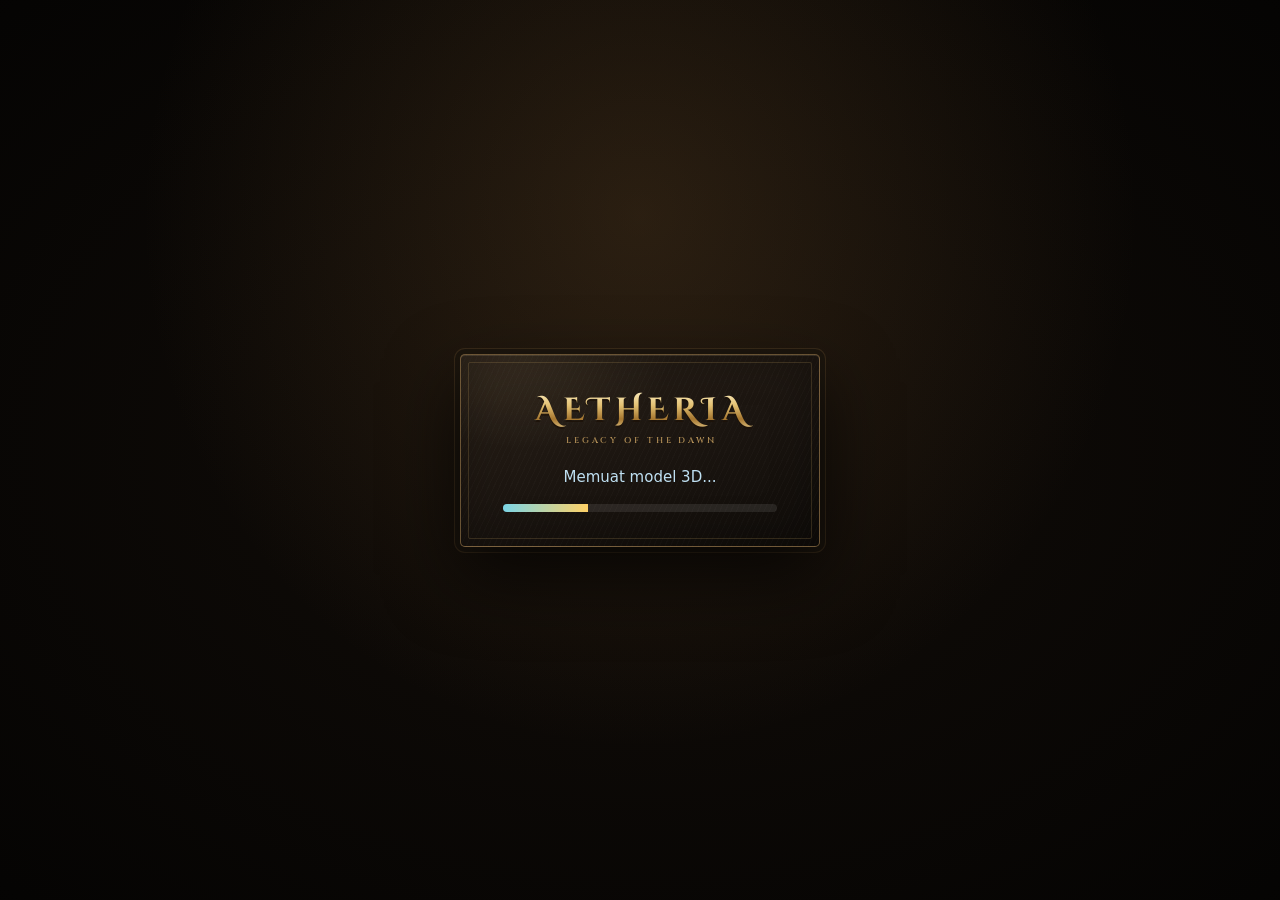
<file: index.html>
<!DOCTYPE html>
<html lang="id">
<head>
  <meta charset="UTF-8" />
  <meta name="viewport" content="width=device-width, initial-scale=1.0" />
  <title>Aetheria: Legacy of the Dawn — Eksplorasi 3D</title>
  <link rel="stylesheet" href="css/style.css" />
</head>
<body>
  <canvas id="scene"></canvas>

  <!-- HUD saat bermain -->
  <div id="hud" class="hidden">
    <div id="hud-top-left">
      <div class="hud-game-title">AETHERIA<span>Legacy of the Dawn</span></div>
      <div id="hud-clock">--:--</div>
    </div>
    <div id="player-tag" class="hidden"><span id="v-level">Lv 1</span></div>

    <!-- Peta mini (Fase 4; Fase 5: klik = peta besar, M = mode Dunia/Sekitar/Lokal/Sembunyi) -->
    <div id="minimap" class="hidden" title="Buka peta besar">
      <canvas id="minimap-canvas" width="352" height="352"></canvas>
      <span class="mm-north" data-i18n="hud.north">U</span>
      <span class="mm-key">M</span>
      <span id="mm-mode" class="mm-mode">DUNIA</span>
    </div>

    <!-- Fase 5 lanjutan: kompas tujuan (muncul saat ada tujuan peta) -->
    <div id="waypoint" class="hidden" role="status">
      <div class="wp-compass" aria-hidden="true">
        <svg id="wp-arrow" viewBox="0 0 24 24" width="22" height="22">
          <path d="M12 2 L20 22 L12 17.4 L4 22 Z" fill="currentColor"
                stroke="rgba(8,20,30,.85)" stroke-width="1.2" stroke-linejoin="round"></path>
        </svg>
      </div>
      <div class="wp-text"><span id="wp-label">Tujuan</span><b id="wp-dist">0 m</b></div>
      <button id="wp-clear" type="button" aria-label="Hapus tujuan" title="Hapus tujuan">✕</button>
    </div>

    <!-- Tombol HUD (Fase 5) — peta, tugas, tas, jeda; selalu bisa diklik -->
    <div id="hud-btns">
      <button id="btn-hud-map" type="button" class="hud-btn" title="Buka peta besar">🗺️</button>
      <button id="btn-hud-quest" type="button" class="hud-btn" title="Daftar tugas">📜</button>
      <button id="btn-hud-bag" type="button" class="hud-btn" title="Tas (I)">🎒</button>
      <button id="btn-hud-pause" type="button" class="hud-btn" title="Jeda (Esc)">⏸️</button>
    </div>

    <div id="quest" class="hud-panel hidden">
      <div id="quest-lines"></div>
    </div>
    <div id="debug" class="hud-panel hidden">
      <div id="dbg-fps">FPS: --</div>
      <div id="dbg-pos">Posisi: --</div>
      <div id="dbg-info" class="dbg-hint" data-i18n="dbg.hint">F3 = sembunyikan panel</div>
    </div>

    <!-- Bilah HP & XP di atas hotbar, hotbar item di tengah bawah -->
    <div id="hotbar">
      <div id="hotbar-vitals">
        <div class="hb-row">
          <span class="hb-ic">❤️</span>
          <div class="hb-bar hp"><div id="v-hp-fill" class="fill"></div></div>
          <span id="v-hp-text" class="hb-text">100/100</span>
        </div>
        <div class="hb-row">
          <span class="hb-ic">✦</span>
          <div class="hb-bar xp"><div id="v-xp-fill" class="fill"></div></div>
          <span id="v-xp-text" class="hb-text">0/40 XP</span>
        </div>
      </div>
      <div id="hotbar-row">
        <div id="hotbar-slots"></div>
        <button id="bag-btn" type="button" title="Tas (I)">
          <span class="bag-ic">🎒</span><span class="bag-key">I</span>
        </button>
      </div>
    </div>

    <!-- Tas besar di tengah layar -->
    <div id="inventory" class="hidden">
      <div class="inv-box">
        <div class="inv-head">
          <div class="inv-title" data-i18n-html="hud.bag">TAS <span class="inv-key">I</span></div>
          <button id="inv-close" type="button" aria-label="Tutup" title="Tutup">✕</button>
        </div>
        <div id="inv-grid"></div>
        <div id="inv-stats"></div>
        <div class="inv-hint" data-i18n="hud.bagHint">Tekan I atau Esc untuk menutup</div>
      </div>
    </div>
    <div id="lowhp"></div>
    <div id="dmg-flash"></div>
    <div id="prompt" class="hidden"></div>
    <div id="toast" class="hidden"></div>
    <div id="dialog" class="hidden">
      <div id="dlg-name"></div>
      <div id="dlg-text"></div>
      <div class="dlg-hint">E / Klik — lanjut</div>
    </div>
  </div>

  <!-- Menu utama -->
  <div id="menu" class="overlay menu-overlay hidden">
    <div class="menu-embers" aria-hidden="true">
      <span></span><span></span><span></span><span></span><span></span>
      <span></span><span></span><span></span><span></span><span></span>
    </div>
    <div class="panel rpg-panel menu-panel">
      <span class="menu-corner tl" aria-hidden="true"></span>
      <span class="menu-corner tr" aria-hidden="true"></span>
      <span class="menu-corner bl" aria-hidden="true"></span>
      <span class="menu-corner br" aria-hidden="true"></span>

      <div class="menu-crest" aria-hidden="true">
        <svg viewBox="0 0 140 120" role="presentation" focusable="false">
          <defs>
            <linearGradient id="crestGold" x1="0" y1="0" x2="0" y2="1">
              <stop offset="0" stop-color="#fff0bd"></stop>
              <stop offset=".42" stop-color="#d9b36a"></stop>
              <stop offset=".72" stop-color="#9a7134"></stop>
              <stop offset="1" stop-color="#f0d493"></stop>
            </linearGradient>
            <radialGradient id="crestGlow" cx="50%" cy="50%" r="50%">
              <stop offset="0" stop-color="#e8be6a" stop-opacity=".34"></stop>
              <stop offset="1" stop-color="#e8be6a" stop-opacity="0"></stop>
            </radialGradient>
          </defs>
          <circle cx="70" cy="60" r="54" fill="url(#crestGlow)"></circle>
          <circle cx="70" cy="60" r="45" fill="none" stroke="url(#crestGold)" stroke-width="1.5"></circle>
          <circle cx="70" cy="60" r="39" fill="none" stroke="#8f6b34" stroke-width=".8" stroke-dasharray="1 5" opacity=".8"></circle>
          <g fill="none" stroke="url(#crestGold)" stroke-linecap="round">
            <path d="M70 18v-8M48 26l-5-6M92 26l5-6M35 42l-7-3M105 42l7-3" stroke-width="1.2" opacity=".8"></path>
            <path d="M52 67a18 18 0 0 1 36 0" stroke-width="2"></path>
            <path d="M43 72h54" stroke-width="1.1" opacity=".7"></path>
            <path d="M31 83c7-5 14 5 21 0s14 5 21 0 14 5 21 0 14 5 21 0" stroke-width="1.5"></path>
            <path d="M37 91c6-4 12 4 18 0s12 4 18 0 12 4 18 0 12 4 18 0" stroke-width="1" opacity=".55"></path>
          </g>
          <path d="M28 79l16-22 10 12 9-14 16 20 11-8 14 12" fill="#17120d" stroke="#b68b47" stroke-width="1.3" stroke-linejoin="round"></path>
          <path d="M70 40v16" stroke="url(#crestGold)" stroke-width="1.5" stroke-linecap="round"></path>
          <path d="m70 34 3.5 6-3.5 6-3.5-6z" fill="#f3d995"></path>
        </svg>
      </div>

      <h1 class="menu-title">AETHERIA</h1>
      <div class="menu-legacy">Legacy of the Dawn</div>
      <div class="menu-divider" aria-hidden="true"><span></span><b></b><span></span></div>
      <p class="subtitle menu-subtitle" data-i18n="menu.subtitle">Di bawah fajar terakhir, kerajaan Aetheria bangkit kembali - jelajahi hutan pinus, desa batu, dan reruntuhan kastil di tepi lautan.</p>

      <button id="btn-continue" type="button" class="btn continue menu-btn hidden">
        <span class="btn-ico" aria-hidden="true">
          <svg viewBox="0 0 24 24" fill="none" stroke="currentColor" stroke-width="1.5" stroke-linecap="round" stroke-linejoin="round">
            <path d="M7 4h9a2 2 0 0 1 2 2v12a2 2 0 0 0 2 2H8a2 2 0 0 1-2-2V6a2 2 0 0 1 1-2Z"></path>
            <path d="M9 8h6M9 12h6M9 16h4"></path>
          </svg>
        </span>
        <span class="btn-label" data-i18n="menu.continue">Lanjutkan Perjalanan</span>
        <span class="btn-glyph" aria-hidden="true">›</span>
      </button>
      <p id="menu-save-info" class="save-info hidden"></p>

      <button id="btn-start" type="button" class="btn primary menu-btn">
        <span class="btn-ico" aria-hidden="true">
          <svg viewBox="0 0 24 24" fill="none" stroke="currentColor" stroke-width="1.5" stroke-linecap="round" stroke-linejoin="round">
            <circle cx="12" cy="12" r="3.6"></circle>
            <path d="M12 2.5v3M12 18.5v3M2.5 12h3M18.5 12h3M5.2 5.2l2.1 2.1M16.7 16.7l2.1 2.1M5.2 18.8l2.1-2.1M16.7 7.3l2.1-2.1"></path>
          </svg>
        </span>
        <span class="btn-label" data-i18n="menu.play">Mulai Menjelajah</span>
        <span class="btn-glyph" aria-hidden="true">›</span>
      </button>
      <button id="btn-settings" type="button" class="btn menu-btn">
        <span class="btn-ico" aria-hidden="true">
          <svg viewBox="0 0 24 24" fill="none" stroke="currentColor" stroke-width="1.5" stroke-linecap="round" stroke-linejoin="round">
            <circle cx="12" cy="12" r="3.2"></circle>
            <path d="M19.4 15a1.7 1.7 0 0 0 .34 1.88l.06.06-2.86 2.86-.06-.06A1.7 1.7 0 0 0 15 19.4a1.7 1.7 0 0 0-1 .6 1.7 1.7 0 0 0-.4 1.1V21H9.6v-.1A1.7 1.7 0 0 0 8.6 19.4a1.7 1.7 0 0 0-1.88.34l-.06.06-2.86-2.86.06-.06A1.7 1.7 0 0 0 4.6 15a1.7 1.7 0 0 0-.6-1 1.7 1.7 0 0 0-1.1-.4H3V9.6h.1A1.7 1.7 0 0 0 4.6 8.6a1.7 1.7 0 0 0-.34-1.88l-.06-.06L7.06 3.8l.06.06A1.7 1.7 0 0 0 9 4.2a1.7 1.7 0 0 0 1-.6 1.7 1.7 0 0 0 .4-1.1V2.4h4v.1A1.7 1.7 0 0 0 15.4 4.2a1.7 1.7 0 0 0 1.88-.34l.06-.06 2.86 2.86-.06.06A1.7 1.7 0 0 0 19.4 8.6a1.7 1.7 0 0 0 .6 1 1.7 1.7 0 0 0 1.1.4h.1v4h-.1a1.7 1.7 0 0 0-1.7 1Z"></path>
          </svg>
        </span>
        <span class="btn-label" data-i18n="menu.settings">Pengaturan</span>
        <span class="btn-glyph" aria-hidden="true">›</span>
      </button>
      <button id="btn-exit" type="button" class="btn danger menu-btn">
        <span class="btn-ico" aria-hidden="true">
          <svg viewBox="0 0 24 24" fill="none" stroke="currentColor" stroke-width="1.5" stroke-linecap="round" stroke-linejoin="round">
            <path d="M14 3H6a1 1 0 0 0-1 1v16a1 1 0 0 0 1 1h8"></path>
            <path d="M10 12h11m-4-4 4 4-4 4"></path>
          </svg>
        </span>
        <span class="btn-label" data-i18n="menu.exit">Keluar</span>
        <span class="btn-glyph" aria-hidden="true">›</span>
      </button>

      <p class="menu-links">
        <a href="#" id="btn-how" data-i18n="menu.how">Cara Bermain</a>
        <a href="galeri.html" id="btn-gallery" data-i18n="menu.gallery">Galeri Aset</a>
      </p>
      <div id="how-to" class="how-to hidden">
        <ul>
          <li><span class="key">W A S D</span> — <span data-i18n="help.wasd">berjalan / mengemudikan perahu</span></li>
          <li><span class="key">Shift</span> — <span data-i18n="help.shift">tahan untuk berlari / berenang lebih cepat</span></li>
          <li><span class="key">R</span> — <span data-i18n="help.runToggle">kunci mode lari cepat (tanpa menahan Shift)</span></li>
          <li><span class="key">Spasi</span> — <span data-i18n="help.space">melompat</span></li>
          <li><span class="key">🌊 Laut</span> — <span data-i18n="help.swim">air dalam otomatis berenang — seluruh lautan bebas dijelajahi</span></li>
          <li><span class="key">Klik Kiri</span> / <span class="key">F</span> — <span data-i18n="help.attack">ayunkan pedang (kombo 3 gerakan)</span></li>
          <li><span class="key">E</span> — <span data-i18n="help.e">bicara dengan penduduk / ambil benda / naiki &amp; turuni perahu</span></li>
          <li><span class="key">I</span> — <span data-i18n="help.i">buka/tutup tas besar (jarahan hasil bertarung)</span></li>
          <li><span class="key">H</span> — <span data-i18n="help.h">makan daging celeng (+30 HP)</span></li>
          <li><span class="key">M</span> — <span data-i18n="help.m">ganti mode peta: Dunia → Sekitar → Lokal → Sembunyi</span></li>
          <li><span class="key">Klik peta</span> — <span data-i18n="help.map">buka peta besar &amp; tandai tujuan</span></li>
          <li><span class="key">Ctrl + S</span> — <span data-i18n="help.save">simpan cepat (muat dari menu jeda)</span></li>
          <li><span class="key">Mouse</span> — <span data-i18n="help.mouse">tahan Klik Kanan untuk memutar kamera</span></li>
          <li><span class="key">Roda mouse</span> — <span data-i18n="help.wheel">zoom jarak kamera</span></li>
          <li><span class="key">Esc</span> — <span data-i18n="help.esc">tutup tas/dialog, atau jeda/lanjutkan</span></li>
          <li><span class="key">F3</span> — <span data-i18n="help.f3">panel info performa</span></li>
        </ul>
      </div>
      <p class="footnote" data-i18n="menu.footnote">Dibuat dengan Three.js — dunia, tekstur &amp; cerita prosedural (tanpa internet). Model 3D (CC0) aktif bila dijalankan lewat jalankan.bat; mode klik-ganda tetap berjalan dengan bentuk prosedural.</p>
    </div>
  </div>

  <!-- Pengaturan: Audio / Grafik / Bahasa -->
  <div id="settings" class="overlay rpg-overlay hidden">
    <div class="panel rpg-panel">
      <h1 class="panel-title" data-i18n="set.title">PENGATURAN</h1>
      <div class="set-tabs">
        <button class="set-tab active" data-tab="audio" data-i18n="set.tab.audio">Audio</button>
        <button class="set-tab" data-tab="graphics" data-i18n="set.tab.graphics">Grafik</button>
        <button class="set-tab" data-tab="language" data-i18n="set.tab.language">Bahasa</button>
      </div>
      <div class="set-pane" id="pane-audio">
        <label class="set-row">
          <span class="set-label" data-i18n="set.audio.music">Musik &amp; suasana</span>
          <input type="range" id="vol-music" min="0" max="100" step="5" value="60">
          <span class="set-val" id="vol-music-val">60%</span>
        </label>
        <label class="set-row">
          <span class="set-label" data-i18n="set.audio.sfx">Efek suara</span>
          <input type="range" id="vol-sfx" min="0" max="100" step="5" value="80">
          <span class="set-val" id="vol-sfx-val">80%</span>
        </label>
        <p class="set-note" data-i18n="set.audio.note">Semua suara disintesis di dalam game — tanpa berkas audio.</p>
        <button id="btn-sfx-test" class="btn small" data-i18n="set.audio.test">Dengar contoh efek</button>
      </div>
      <div class="set-pane hidden" id="pane-graphics">
        <span class="q-title" data-i18n="set.graphics.title">Kualitas grafis</span>
        <div class="q-btns">
          <button class="btn q-btn" data-q="cepat" data-i18n="q.cepat">Cepat</button>
          <button class="btn q-btn" data-q="hd">HD</button>
          <button class="btn q-btn" data-q="ultra">Ultra</button>
        </div>
        <span class="q-hint" data-i18n="set.graphics.note">HD &amp; Ultra: lebih tajam, bayangan halus, tekstur, efek &amp; model karakter 3D. Cepat untuk perangkat lemah.</span>
      </div>
      <div class="set-pane hidden" id="pane-language">
        <div class="lang-btns">
          <button class="btn lang-btn active" data-lang="id">Bahasa Indonesia</button>
          <button class="btn lang-btn" data-lang="en">English</button>
        </div>
        <p class="set-note" data-i18n="set.lang.note">Antarmuka &amp; menu diterjemahkan; dialog cerita tetap Bahasa Indonesia.</p>
      </div>
      <button id="btn-settings-back" class="btn primary" data-i18n="set.back">Kembali</button>
    </div>
  </div>

  <!-- Keluar -->
  <div id="exitdlg" class="overlay rpg-overlay hidden">
    <div class="panel rpg-panel" id="exit-ask">
      <h1 class="panel-title" data-i18n="exit.title">KELUAR?</h1>
      <p class="subtitle" data-i18n="exit.text">Terima kasih sudah bermain. Yakin ingin menutup permainan?</p>
      <button id="btn-exit-yes" class="btn danger" data-i18n="exit.yes">Ya, keluar</button>
      <button id="btn-exit-no" class="btn primary" data-i18n="exit.no">Batal</button>
    </div>
    <div class="panel rpg-panel hidden" id="exit-bye">
      <h1 class="panel-title" data-i18n="bye.title">SAMPAI JUMPA</h1>
      <p class="subtitle" data-i18n="bye.text">Terima kasih sudah bermain Aetheria: Legacy of the Dawn! Tutup tab ini untuk keluar.</p>
      <button id="btn-bye-back" class="btn primary" data-i18n="bye.back">Kembali ke Menu</button>
    </div>
  </div>

  <!-- Trailer sinematik (diputar setelah menekan Mulai, sebelum masuk game) -->
  <div id="trailer" class="hidden">
    <div class="trailer-bar top"></div>
    <div class="trailer-bar bottom"></div>
    <div id="trailer-card">
      <div id="trailer-card-title" class="t-title"></div>
      <div id="trailer-card-sub" class="t-sub"></div>
    </div>
    <div id="trailer-skip" data-i18n="trailer.skip">Klik / tekan tombol apa pun — lewati</div>
  </div>
  <div id="fade"></div>

  <!-- Menu jeda -->
  <div id="pause" class="overlay rpg-overlay hidden">
    <div class="panel rpg-panel">
      <h1 data-i18n="pause.title">JEDA</h1>
      <p class="subtitle" data-i18n="pause.subtitle">Perjalanan dihentikan sebentar.</p>
      <button id="btn-resume" class="btn primary" data-i18n="pause.resume">Lanjutkan</button>
      <div class="pause-save-row">
        <button id="btn-save" class="btn" data-i18n="pause.save">Simpan</button>
        <button id="btn-load" class="btn" data-i18n="pause.load">Muat</button>
      </div>
      <p id="pause-save-info" class="save-info">Belum ada simpanan</p>
      <button id="btn-pause-settings" class="btn" data-i18n="pause.settings">Pengaturan</button>
      <button id="btn-menu" class="btn" data-i18n="pause.menu">Kembali ke Menu</button>
      <p class="footnote" data-i18n="pause.footnote">Simpan/muat tersedia di atas. Kamera diputar dengan menahan tombol kanan mouse.</p>
    </div>
  </div>

  <!-- Fase 5 lanjutan: peta besar + pemilihan tujuan -->
  <div id="worldmap" class="hidden" role="dialog" aria-modal="true" aria-labelledby="wm-title">
    <div class="wm-panel">
      <div class="wm-head">
        <div class="wm-title-wrap">
          <h1 id="wm-title" class="wm-title" data-i18n="map.title">PETA KERAJAAN AETHERIA</h1>
          <div class="wm-sub" data-i18n="map.subtitle">Peta kerajaan Aetheria - klik lokasi untuk menandai tujuan</div>
        </div>
        <div class="wm-head-right">
          <div id="wm-vitals" class="wm-vitals">❤️ 100/100 · ✦ 0/40 · 07:00</div>
          <div class="wm-running"><span class="wm-dot"></span><span data-i18n="map.running">Dunia tetap berjalan</span></div>
          <button id="wm-close" type="button" class="wm-x" title="Tutup peta" aria-label="Tutup peta">✕</button>
        </div>
      </div>
      <div class="wm-hint">
        <span data-i18n="map.hint">Klik lokasi untuk menandai tujuan</span>
        · <span data-i18n="map.locked">gerak &amp; serangan terkunci</span>
      </div>
      <div class="wm-map-wrap">
        <canvas id="worldmap-canvas" width="1024" height="1024" aria-label="Peta kerajaan Aetheria"></canvas>
      </div>
      <div class="wm-foot">
        <div id="wm-target" class="wm-target">Belum ada tujuan — klik lokasi di peta</div>
        <div class="wm-actions">
          <button id="wm-clear" type="button" class="wm-btn" disabled data-i18n="map.clear">Hapus Tujuan</button>
          <button id="wm-go" type="button" class="wm-btn primary" data-i18n="map.closeGo">Tutup &amp; Jalan</button>
        </div>
      </div>
      <div class="wm-legend">
        <span>🏠 <b data-i18n="map.legend.village">Desa</b></span>
        <span>⚓ <b data-i18n="map.legend.harbor">Pelabuhan</b></span>
        <span>🛖 <b data-i18n="map.legend.hut">Pondok</b></span>
        <span>🏰 <b data-i18n="map.legend.landmark">Bangunan Tua</b></span>
        <span>▲ <b data-i18n="map.legend.you">Kamu</b></span>
        <span>⛵ <b data-i18n="map.legend.boat">Perahu</b></span>
        <span>📍 <b data-i18n="map.legend.target">Tujuan</b></span>
      </div>
    </div>
  </div>

  <!-- Layar tumbang (Fase 3) -->
  <div id="death" class="hidden">
    <div class="panel">
      <h1 data-i18n="death.title">KAU TUMBANG</h1>
      <p class="subtitle" data-i18n="death.subtitle">Kerajaan ini keras… tapi kau pantang menyerah.</p>
      <button id="btn-respawn" class="btn primary" data-i18n="death.respawn">Bangkit Kembali</button>
      <p class="footnote" data-i18n="death.footnote">Kau akan bangkit di pantai tempat petualangan dimulai.</p>
    </div>
  </div>

  <!-- Layar pemuatan -->
  <div id="loading" class="overlay rpg-overlay">
    <div class="panel rpg-panel loading-panel">
      <h1 class="brand-title">AETHERIA</h1>
      <div class="brand-sub">Legacy of the Dawn</div>
      <div id="loading-text" data-i18n="loading.init">Menyiapkan mesin 3D...</div>
      <div class="loading-bar"><div id="loading-fill"></div></div>
    </div>
  </div>

  <script src="lib/three.min.js"></script>
  <script src="lib/shaders/CopyShader.js"></script>
  <script src="lib/shaders/LuminosityHighPassShader.js"></script>
  <script src="lib/shaders/FXAAShader.js"></script>
  <script src="lib/postprocessing/Pass.js"></script>
  <script src="lib/postprocessing/EffectComposer.js"></script>
  <script src="lib/postprocessing/RenderPass.js"></script>
  <script src="lib/postprocessing/ShaderPass.js"></script>
  <script src="lib/postprocessing/MaskPass.js"></script>
  <script src="lib/postprocessing/UnrealBloomPass.js"></script>
  <script src="lib/loaders/GLTFLoader.js"></script>
  <script src="lib/utils/SkeletonUtils.js"></script>
  <script src="js/config.js"></script>
  <script src="js/i18n.js"></script>
  <script src="js/audio.js"></script>
  <script src="js/utils.js"></script>
  <script src="js/textures.js"></script>
  <script src="js/assets.js"></script>
  <script src="js/input.js"></script>
  <script src="js/ui.js"></script>
  <script src="js/rpg.js"></script>
  <script src="js/save.js"></script>
  <script src="js/sky.js"></script>
  <script src="js/world.js"></script>
  <script src="js/player.js"></script>
  <script src="js/grass.js"></script>
  <script src="js/village.js"></script>
  <script src="js/boat.js"></script>
  <script src="js/enemies.js"></script>
  <script src="js/effects.js"></script>
  <script src="js/minimap.js"></script>
  <script src="js/trailer.js"></script>
  <script src="js/main.js"></script>
</body>
</html>
</file>
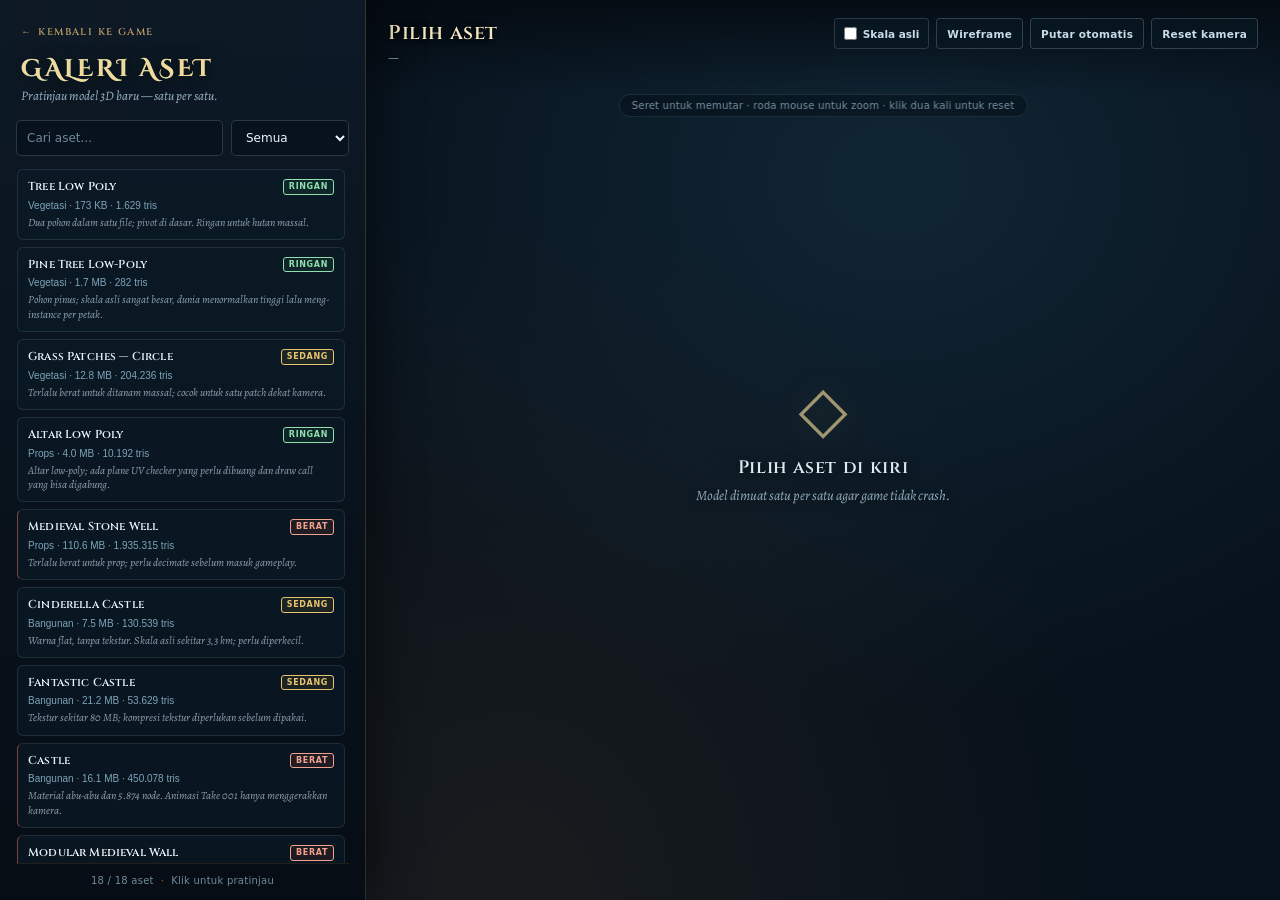
<file: galeri.html>
<!DOCTYPE html>
<html lang="id">
<head>
  <meta charset="UTF-8" />
  <meta name="viewport" content="width=device-width, initial-scale=1.0" />
  <title>Galeri Aset — Aetheria</title>
  <link rel="icon" href="data:," />
  <link rel="stylesheet" href="css/style.css" />
  <link rel="stylesheet" href="css/galeri.css" />
</head>
<body class="gallery-page">
  <canvas id="gallery-canvas" aria-label="Pratinjau model 3D"></canvas>

  <div id="gallery-sidebar">
    <div class="gallery-brand">
      <a class="gallery-back" href="index.html">← <span data-i18n="gallery.back">Kembali ke Game</span></a>
      <h1 data-i18n="gallery.title">GALERI ASET</h1>
      <p data-i18n="gallery.subtitle">Pratinjau model 3D baru — satu per satu.</p>
    </div>

    <div class="gallery-filters">
      <input id="gallery-search" type="search" autocomplete="off" spellcheck="false"
             placeholder="Cari aset..." aria-label="Cari aset" />
      <select id="gallery-category" aria-label="Kategori aset">
        <option value="all" data-i18n="gallery.filterAll">Semua</option>
        <option value="char" data-i18n="gallery.cat.char">Karakter</option>
        <option value="building" data-i18n="gallery.cat.building">Bangunan</option>
        <option value="vegetation" data-i18n="gallery.cat.vegetation">Vegetasi</option>
        <option value="props" data-i18n="gallery.cat.props">Props</option>
        <option value="scene" data-i18n="gallery.cat.scene">Scene</option>
        <option value="water" data-i18n="gallery.cat.water">Air</option>
      </select>
    </div>

    <div id="gallery-list" class="gallery-list"></div>

    <div class="gallery-side-foot">
      <span id="gallery-count">17 aset</span>
      <span class="gallery-sep">·</span>
      <span data-i18n="gallery.hintList">Klik untuk pratinjau</span>
    </div>
  </div>

  <div id="gallery-stage">
    <div class="gallery-topbar">
      <div class="gallery-heading">
        <div id="gallery-current-name" data-i18n="gallery.pick">Pilih aset</div>
        <div id="gallery-current-meta">—</div>
      </div>
      <div class="gallery-actions">
        <label class="gallery-toggle" title="Tampilkan ukuran asli dari file">
          <input type="checkbox" id="gallery-original" />
          <span data-i18n="gallery.original">Skala asli</span>
        </label>
        <button type="button" id="gallery-wire" class="gallery-btn" data-i18n="gallery.wire">Wireframe</button>
        <button type="button" id="gallery-rotate" class="gallery-btn" data-i18n="gallery.autoRotate">Putar otomatis</button>
        <button type="button" id="gallery-reset" class="gallery-btn" data-i18n="gallery.reset">Reset kamera</button>
      </div>
    </div>

    <div id="gallery-empty" class="gallery-empty">
      <div class="gallery-empty-mark" aria-hidden="true">◇</div>
      <h2 data-i18n="gallery.emptyTitle">Pilih aset di kiri</h2>
      <p data-i18n="gallery.emptyText">Model dimuat satu per satu agar game tidak crash.</p>
    </div>

    <div id="gallery-info" class="gallery-info hidden">
      <div class="gallery-info-head">
        <span data-i18n="gallery.stats">Statistik</span>
        <span class="gallery-info-tools">
          <span id="gallery-badge" class="gallery-badge"></span>
          <button type="button" id="gallery-info-toggle" class="gallery-info-toggle"
                  title="Sembunyikan statistik" aria-expanded="true">−</button>
        </span>
      </div>
      <div id="gallery-stats" class="gallery-stats"></div>
      <div id="gallery-note" class="gallery-note"></div>
      <div id="gallery-credit" class="gallery-credit"></div>
    </div>

    <div id="gallery-anim-bar" class="gallery-anim-bar hidden">
      <label for="gallery-anim-select" data-i18n="gallery.animation">Animasi</label>
      <select id="gallery-anim-select"></select>
      <button type="button" id="gallery-anim-play" class="gallery-btn compact" title="Putar / jeda">▶</button>
    </div>

    <div class="gallery-hint" data-i18n="gallery.help">Seret untuk memutar · roda mouse untuk zoom · klik dua kali untuk reset</div>

    <div id="gallery-file-warning" class="gallery-file-warning hidden" data-i18n-html="gallery.fileMode">
      Mode <code>file://</code> tidak bisa memuat GLB. Jalankan <code>jalankan.bat</code> lalu buka
      <a href="http://localhost:8317/galeri.html">http://localhost:8317/galeri.html</a>.
    </div>
  </div>

  <div id="gallery-loading" class="gallery-loading hidden">
    <div class="gallery-loading-box">
      <div class="gallery-spinner" aria-hidden="true"></div>
      <div id="gallery-loading-title" class="gallery-loading-title">Memuat...</div>
      <div id="gallery-loading-file" class="gallery-loading-file">—</div>
      <div class="gallery-progress"><div id="gallery-progress-fill"></div></div>
      <div id="gallery-loading-hint" class="gallery-loading-hint">Model besar bisa memakan waktu.</div>
    </div>
  </div>

  <div id="gallery-warning" class="gallery-modal hidden" role="dialog" aria-modal="true"
       aria-labelledby="gallery-warning-title">
    <div class="gallery-modal-box">
      <h2 id="gallery-warning-title" data-i18n="gallery.heavyTitle">Aset berat</h2>
      <p id="gallery-warning-text"></p>
      <div class="gallery-modal-actions">
        <button type="button" id="gallery-warning-cancel" class="gallery-btn" data-i18n="gallery.cancel">Batal</button>
        <button type="button" id="gallery-warning-load" class="gallery-btn primary" data-i18n="gallery.loadAnyway">Muat juga</button>
      </div>
    </div>
  </div>

  <div id="gallery-toast" class="gallery-toast hidden" role="status"></div>

  <script src="lib/three.min.js"></script>
  <script src="lib/loaders/GLTFLoader.js"></script>
  <script src="js/i18n.js"></script>
  <script src="js/galeri.js"></script>
</body>
</html>
</file>
<file: css/style.css>
/* Tampilan UI "Aetheria: Legacy of the Dawn" — tema laut, senja & fantasi. */
@font-face {
  font-family: "Cinzel Decorative";
  src: url("../assets/fonts/cinzel-decorative-700.woff2") format("woff2");
  font-style: normal;
  font-weight: 700;
  font-display: swap;
}
@font-face {
  font-family: "Cinzel";
  src: url("../assets/fonts/cinzel-latin.woff2") format("woff2");
  font-style: normal;
  font-weight: 400 900;
  font-display: swap;
}
@font-face {
  font-family: "Alegreya";
  src: url("../assets/fonts/alegreya-latin.woff2") format("woff2");
  font-style: normal;
  font-weight: 400 800;
  font-display: swap;
}
@font-face {
  font-family: "Alegreya";
  src: url("../assets/fonts/alegreya-italic-latin.woff2") format("woff2");
  font-style: italic;
  font-weight: 400;
  font-display: swap;
}

:root {
  --accent: #ffd166;
  --accent2: #7bd5e6;
  --text: #eaf6ff;
  --rpg-gold: #c9a35e;
  --rpg-gold-bright: #f1d99a;
  --rpg-gold-dim: #8f6b3a;
  --rpg-cream: #e7d4ad;
  --rpg-ink: #120e0a;
  --rpg-leather: #241b13;
  --rpg-iron: #191613;
}

* { margin: 0; padding: 0; box-sizing: border-box; }

html, body {
  width: 100%;
  height: 100%;
  overflow: hidden;
  background: #0a1622;
  color: var(--text);
  font-family: "Segoe UI", system-ui, -apple-system, sans-serif;
  user-select: none;
}

#scene {
  position: fixed;
  inset: 0;
  display: block;
  width: 100%;
  height: 100%;
  cursor: default; /* Fase 5: kursor selalu terlihat (tanpa pointer lock) */
}

.hidden { display: none !important; }

/* ---------- Overlay (menu / jeda / pemuatan) ---------- */
.overlay {
  position: fixed;
  inset: 0;
  display: flex;
  align-items: center;
  justify-content: center;
  background: radial-gradient(ellipse at 50% 30%, rgba(22, 50, 74, 0.72), rgba(6, 13, 21, 0.92));
  backdrop-filter: blur(3px);
  z-index: 20;
}

.panel {
  background: linear-gradient(160deg, rgba(16, 36, 58, 0.85), rgba(10, 22, 34, 0.92));
  border: 1px solid rgba(255, 255, 255, 0.13);
  border-radius: 18px;
  padding: 34px 42px;
  min-width: 360px;
  max-width: 560px;
  max-height: 92vh;
  overflow-y: auto;
  overscroll-behavior: contain;
  scrollbar-width: thin;
  scrollbar-color: rgba(255, 255, 255, 0.24) transparent;
  text-align: center;
  box-shadow: 0 20px 60px rgba(0, 0, 0, 0.65), inset 0 1px 0 rgba(255, 255, 255, 0.08);
}

.panel::-webkit-scrollbar { width: 8px; }
.panel::-webkit-scrollbar-track { background: transparent; }
.panel::-webkit-scrollbar-thumb { background: rgba(255, 255, 255, 0.2); border-radius: 99px; }

h1 {
  font-size: 32px;
  letter-spacing: 6px;
  font-weight: 800;
  background: linear-gradient(90deg, var(--accent2), var(--accent));
  -webkit-background-clip: text;
  background-clip: text;
  color: transparent;
  margin-bottom: 8px;
}

.subtitle {
  color: #9fc3dd;
  font-size: 14px;
  margin-bottom: 24px;
}

.btn {
  display: block;
  width: 100%;
  margin: 10px 0;
  padding: 12px 18px;
  border-radius: 12px;
  border: 1px solid rgba(255, 255, 255, 0.18);
  background: rgba(255, 255, 255, 0.06);
  color: var(--text);
  font-size: 16px;
  font-family: inherit;
  cursor: pointer;
  transition: background 0.2s, transform 0.15s;
}

.btn:hover { background: rgba(255, 255, 255, 0.14); transform: translateY(-1px); }
.btn:active { transform: translateY(0); }

.btn.primary {
  background: linear-gradient(90deg, #1d7fa8, #2aa6c9);
  border-color: rgba(123, 213, 230, 0.35);
  font-weight: 600;
}
.btn.primary:hover { background: linear-gradient(90deg, #238fb9, #31b6da); }

/* Lanjutkan dari simpanan (Fase 4) — emas hangat agar beda dari Mulai */
.btn.continue {
  background: linear-gradient(90deg, #9a7018, #d3a12e);
  border-color: rgba(255, 209, 102, 0.5);
  font-weight: 700;
  color: #fff8e6;
}
.btn.continue:hover { background: linear-gradient(90deg, #ad7f1d, #e3b13c); }

.btn:disabled,
.btn:disabled:hover {
  opacity: 0.42;
  cursor: not-allowed;
  transform: none;
  filter: grayscale(0.4);
}

.save-info {
  margin: 4px 0 8px;
  font-size: 11.5px;
  line-height: 1.5;
  color: #8fb0c6;
  letter-spacing: 0.2px;
}

.pause-save-row {
  display: flex;
  gap: 10px;
  margin: 10px 0 0;
}

.pause-save-row .btn { flex: 1; margin: 0; padding-left: 8px; padding-right: 8px; }

#pause .save-info {
  margin: 7px 0 12px;
  text-align: center;
}

.how-to ul {
  text-align: left;
  font-size: 14px;
  color: #bcd8ea;
  line-height: 2.0;
  list-style: none;
  margin: 10px 0;
}

.key {
  background: rgba(255, 255, 255, 0.11);
  border: 1px solid rgba(255, 255, 255, 0.22);
  border-radius: 6px;
  padding: 1px 8px;
  font-family: Consolas, monospace;
  font-size: 12.5px;
}

.footnote {
  margin-top: 18px;
  font-size: 12px;
  color: #7c9ab1;
  line-height: 1.6;
}

/* ---------- Pemilih kualitas grafis (menu) ---------- */
.quality {
  margin-top: 16px;
  padding-top: 12px;
  border-top: 1px solid rgba(255, 255, 255, 0.10);
}
.q-title {
  display: block;
  font-size: 13px;
  letter-spacing: 0.08em;
  color: #9fc4dc;
  margin-bottom: 8px;
}
.q-btns {
  display: flex;
  gap: 8px;
}
.q-btn {
  flex: 1;
  margin: 0;
  padding: 9px 6px;
  font-size: 14px;
}
.q-btn.active {
  background: linear-gradient(90deg, #1d7fa8, #2aa6c9);
  border-color: rgba(123, 213, 230, 0.45);
  font-weight: 600;
}
.q-hint {
  display: block;
  margin-top: 8px;
  font-size: 12px;
  color: #7c9ab1;
  line-height: 1.5;
}

/* ---------- Pemuatan ---------- */
#loading-text {
  font-size: 15px;
  color: #bfe0f2;
  margin: 16px 0 14px;
  min-height: 22px;
}

.loading-bar {
  height: 8px;
  background: rgba(255, 255, 255, 0.09);
  border-radius: 99px;
  overflow: hidden;
}

#loading-fill {
  height: 100%;
  width: 0%;
  background: linear-gradient(90deg, var(--accent2), var(--accent));
  transition: width 0.3s ease;
}

/* ---------- HUD ---------- */
#hud {
  position: fixed;
  inset: 0;
  pointer-events: none;
  z-index: 10;
}

#hud-top-left { position: absolute; top: 16px; left: 18px; }

/* Peta mini di kanan atas (Fase 4; Fase 5: klik = peta besar, M = ganti mode) */
#minimap {
  position: absolute;
  top: 16px;
  right: 16px;
  width: 176px;
  height: 176px;
  cursor: pointer;
  pointer-events: auto;
  filter: drop-shadow(0 7px 20px rgba(0, 0, 0, 0.5));
  transition: opacity 0.18s ease;
}

#minimap canvas {
  display: block;
  width: 100%;
  height: 100%;
  border-radius: 50%;
}

#minimap .mm-north {
  position: absolute;
  top: 3px;
  left: 50%;
  transform: translateX(-50%);
  width: 21px;
  height: 21px;
  border-radius: 50%;
  background: rgba(8, 20, 30, 0.82);
  border: 1px solid rgba(255, 209, 102, 0.4);
  color: var(--accent);
  font-size: 10.5px;
  font-weight: 800;
  line-height: 19px;
  text-align: center;
  letter-spacing: 0;
  text-shadow: 0 1px 3px #000;
}

#minimap .mm-key {
  position: absolute;
  right: 4px;
  bottom: 7px;
  width: 18px;
  height: 18px;
  border-radius: 5px;
  background: rgba(8, 20, 30, 0.82);
  border: 1px solid rgba(255, 255, 255, 0.22);
  color: #cfe6f5;
  font-family: Consolas, monospace;
  font-size: 10px;
  font-weight: 700;
  line-height: 16px;
  text-align: center;
}

/* Label mode peta: DUNIA / SEKITAR / LOKAL */
#minimap .mm-mode {
  position: absolute;
  left: 50%;
  bottom: 5px;
  transform: translateX(-50%);
  padding: 1px 7px;
  border-radius: 99px;
  background: rgba(8, 20, 30, 0.82);
  border: 1px solid rgba(123, 213, 230, 0.35);
  color: var(--accent2);
  font-size: 8.5px;
  font-weight: 800;
  letter-spacing: 0.6px;
  text-shadow: 0 1px 3px #000;
  white-space: nowrap;
  pointer-events: none;
}

/* Tombol HUD cepat (Fase 5): peta, tugas, tas, jeda */
#hud-btns {
  position: absolute;
  top: 199px;
  right: 16px;
  display: flex;
  flex-direction: column;
  gap: 6px;
  pointer-events: auto;
}

.hud-btn {
  width: 38px;
  height: 38px;
  border-radius: 10px;
  background: linear-gradient(180deg, rgba(30, 52, 70, 0.9), rgba(10, 22, 34, 0.92));
  border: 1px solid rgba(255, 255, 255, 0.16);
  color: #fff;
  font-size: 17px;
  line-height: 1;
  cursor: pointer;
  pointer-events: auto;
  box-shadow: 0 4px 14px rgba(0, 0, 0, 0.4), inset 0 1px 0 rgba(255, 255, 255, 0.07);
  transition: transform 0.12s ease, border-color 0.12s ease;
}

.hud-btn:hover {
  transform: translateY(-1px);
  border-color: rgba(123, 213, 230, 0.7);
}

/* Fase 5 lanjutan: kompas tujuan — panah berputar relatif kamera */
#waypoint {
  position: absolute;
  top: 14px;
  left: 50%;
  transform: translateX(-50%);
  display: flex;
  align-items: center;
  gap: 9px;
  padding: 6px 8px 6px 10px;
  border-radius: 999px;
  background: rgba(8, 20, 30, 0.84);
  border: 1px solid rgba(255, 209, 102, 0.45);
  box-shadow: 0 6px 20px rgba(0, 0, 0, 0.45);
  color: var(--text);
  pointer-events: auto;
  z-index: 4;
}

#waypoint .wp-compass {
  width: 28px;
  height: 28px;
  border-radius: 50%;
  display: flex;
  align-items: center;
  justify-content: center;
  flex: none;
  background: rgba(255, 209, 102, 0.12);
  border: 1px solid rgba(255, 209, 102, 0.35);
  color: var(--accent);
}

#wp-arrow {
  display: block;
  transform-origin: 50% 50%;
  filter: drop-shadow(0 1px 2px rgba(0, 0, 0, 0.6));
}

#waypoint .wp-text {
  display: flex;
  flex-direction: column;
  line-height: 1.12;
  gap: 1px;
  min-width: 0;
}

#wp-label {
  font-size: 9.5px;
  letter-spacing: 0.06em;
  text-transform: uppercase;
  color: #9fc3dd;
  max-width: 130px;
  overflow: hidden;
  text-overflow: ellipsis;
  white-space: nowrap;
}

#wp-dist {
  font-size: 13px;
  color: #fff3cf;
  font-variant-numeric: tabular-nums;
}

#wp-clear {
  width: 24px;
  height: 24px;
  border-radius: 50%;
  border: 1px solid rgba(255, 255, 255, 0.18);
  background: rgba(255, 255, 255, 0.07);
  color: #cfe6f5;
  font-size: 11px;
  line-height: 1;
  cursor: pointer;
}

#wp-clear:hover {
  background: rgba(255, 120, 120, 0.18);
  border-color: rgba(255, 120, 120, 0.45);
}

.hud-game-title {
  font-weight: 700;
  letter-spacing: 3px;
  font-size: 13px;
  color: rgba(207, 234, 255, 0.85);
  text-shadow: 0 1px 6px rgba(0, 0, 0, 0.6);
}

#hud-clock {
  font-size: 24px;
  font-weight: 700;
  color: #fff;
  text-shadow: 0 2px 10px rgba(0, 0, 0, 0.65);
}

#hud-clock .phase {
  font-size: 13px;
  font-weight: 600;
  color: var(--accent);
  margin-left: 8px;
  letter-spacing: 1px;
}

.hud-panel {
  position: absolute;
  background: rgba(10, 22, 34, 0.72);
  border: 1px solid rgba(255, 255, 255, 0.1);
  border-radius: 10px;
  padding: 10px 14px;
  font-size: 12.5px;
  line-height: 1.75;
  color: #d5ecf8;
}

#debug {
  left: 18px;
  bottom: 16px;
  min-width: 160px;
  font-family: Consolas, monospace;
}

#debug .dbg-hint { color: #6d8ea6; font-size: 11px; margin-top: 6px; }

/* ---------- Fase 2: tugas, petunjuk, toast, dialog ---------- */
#quest {
  left: 18px;
  top: 108px;
  max-width: 250px;
}

#quest .q-title {
  font-size: 10.5px;
  font-weight: 700;
  letter-spacing: 2.5px;
  color: var(--accent);
  margin-bottom: 3px;
}

#quest .q-line { margin-top: 3px; }
#quest .q-line b { color: #ffe9b0; }

#prompt {
  position: absolute;
  left: 50%;
  bottom: 112px;
  transform: translateX(-50%);
  background: rgba(10, 22, 34, 0.8);
  border: 1px solid rgba(255, 255, 255, 0.18);
  border-radius: 999px;
  padding: 9px 20px;
  font-size: 13.5px;
  color: #eaf6ff;
  white-space: nowrap;
}

#prompt .ekey {
  background: rgba(255, 255, 255, 0.14);
  border: 1px solid rgba(255, 255, 255, 0.32);
  border-radius: 5px;
  padding: 1px 8px;
  font-family: Consolas, monospace;
  font-size: 12.5px;
}

#toast {
  position: absolute;
  top: 76px;
  left: 50%;
  transform: translate(-50%, -8px);
  background: rgba(15, 40, 36, 0.9);
  border: 1px solid rgba(126, 217, 174, 0.45);
  color: #dcffec;
  border-radius: 999px;
  padding: 8px 20px;
  font-size: 13.5px;
  white-space: nowrap;
  opacity: 0;
  transition: opacity 0.28s ease, transform 0.28s ease;
}

#toast.show { opacity: 1; transform: translate(-50%, 0); }

/* ---------- Fase 5 lanjutan: peta besar & tujuan ---------- */
#worldmap {
  position: fixed;
  inset: 0;
  z-index: 21;
  display: flex;
  align-items: center;
  justify-content: center;
  padding: 10px;
  background: radial-gradient(ellipse at 50% 35%, rgba(7, 22, 34, 0.82), rgba(3, 8, 13, 0.94));
}

.wm-panel {
  width: min(94vw, 860px, calc(62vh + 40px));
  max-height: 96vh;
  overflow-y: auto;
  padding: 12px 14px 10px;
  border-radius: 18px;
  background: linear-gradient(165deg, rgba(14, 33, 49, 0.98), rgba(6, 15, 24, 0.99));
  border: 1px solid rgba(255, 255, 255, 0.14);
  box-shadow: 0 26px 90px rgba(0, 0, 0, 0.72), inset 0 1px 0 rgba(255, 255, 255, 0.06);
  scrollbar-width: thin;
}

.wm-head {
  display: flex;
  align-items: flex-start;
  justify-content: space-between;
  gap: 10px;
  flex-wrap: wrap;
  margin-bottom: 5px;
}

.wm-title-wrap { min-width: 0; }

.wm-title {
  margin: 0;
  font-size: 18px;
  line-height: 1.2;
  letter-spacing: 4px;
  background: linear-gradient(90deg, var(--accent2), var(--accent));
  -webkit-background-clip: text;
  background-clip: text;
  color: transparent;
}

.wm-sub {
  color: #8fb0c6;
  font-size: 10.5px;
  margin-top: 2px;
}

.wm-head-right {
  display: flex;
  align-items: center;
  justify-content: flex-end;
  gap: 7px;
  flex-wrap: wrap;
  margin-left: auto;
}

.wm-vitals {
  font-size: 11px;
  color: #ffe9b0;
  background: rgba(255, 209, 102, 0.08);
  border: 1px solid rgba(255, 209, 102, 0.25);
  border-radius: 999px;
  padding: 4px 9px;
  white-space: nowrap;
  font-variant-numeric: tabular-nums;
}

.wm-running {
  display: flex;
  align-items: center;
  gap: 5px;
  font-size: 10px;
  color: #ffd9a0;
  white-space: nowrap;
}

.wm-dot {
  width: 7px;
  height: 7px;
  border-radius: 50%;
  background: #7ee0a4;
  box-shadow: 0 0 8px rgba(126, 224, 164, 0.8);
  animation: wmRun 1.8s ease-in-out infinite;
}

@keyframes wmRun {
  0%, 100% { opacity: 1; }
  50% { opacity: 0.35; }
}

.wm-x {
  width: 30px;
  height: 30px;
  border-radius: 8px;
  border: 1px solid rgba(255, 255, 255, 0.16);
  background: rgba(255, 255, 255, 0.06);
  color: #cfe6f5;
  font-size: 14px;
  line-height: 1;
  cursor: pointer;
}

.wm-x:hover { background: rgba(255, 255, 255, 0.13); }

.wm-hint {
  text-align: center;
  color: #9fc3dd;
  font-size: 11px;
  line-height: 1.4;
  margin-bottom: 7px;
}

.wm-map-wrap {
  position: relative;
  width: min(86vw, 62vh);
  max-width: 100%;
  margin: 0 auto;
  aspect-ratio: 1 / 1;
  border-radius: 14px;
  overflow: hidden;
  border: 1px solid rgba(123, 213, 230, 0.35);
  background: #082433;
  box-shadow: inset 0 0 40px rgba(0, 0, 0, 0.35);
}

#worldmap-canvas {
  display: block;
  width: 100%;
  height: 100%;
  cursor: crosshair;
  touch-action: manipulation;
}

.wm-foot {
  display: flex;
  align-items: center;
  justify-content: space-between;
  gap: 9px;
  margin-top: 8px;
  flex-wrap: wrap;
}

.wm-target {
  font-size: 12px;
  color: #eaf6ff;
  flex: 1;
  min-width: 180px;
  line-height: 1.35;
}

.wm-actions { display: flex; gap: 8px; }

.wm-btn {
  padding: 8px 14px;
  border-radius: 9px;
  border: 1px solid rgba(255, 255, 255, 0.18);
  background: rgba(255, 255, 255, 0.06);
  color: var(--text);
  font-family: inherit;
  font-size: 12.5px;
  cursor: pointer;
}

.wm-btn:hover { background: rgba(255, 255, 255, 0.13); }
.wm-btn:disabled { opacity: 0.38; cursor: not-allowed; }
.wm-btn:disabled:hover { background: rgba(255, 255, 255, 0.06); }

.wm-btn.primary {
  background: linear-gradient(90deg, #9a7018, #d3a12e);
  border-color: rgba(255, 209, 102, 0.5);
  color: #fff8e6;
  font-weight: 700;
}

.wm-btn.primary:hover { background: linear-gradient(90deg, #ad7f1d, #e3b13c); }

.wm-legend {
  display: flex;
  flex-wrap: wrap;
  justify-content: center;
  gap: 4px 10px;
  margin-top: 6px;
  font-size: 9.5px;
  color: #8fb0c6;
}

.wm-legend b { color: #cfe6f5; font-weight: 600; }

#dialog {
  position: absolute;
  left: 50%;
  bottom: 96px;
  transform: translateX(-50%);
  width: min(640px, 88vw);
  background: rgba(8, 20, 30, 0.92);
  border: 1px solid rgba(255, 255, 255, 0.18);
  border-radius: 14px;
  padding: 14px 20px 12px;
  box-shadow: 0 12px 44px rgba(0, 0, 0, 0.55);
}

#dlg-name {
  color: var(--accent);
  font-weight: 700;
  font-size: 14px;
  letter-spacing: 0.5px;
}

#dlg-text {
  margin-top: 6px;
  min-height: 44px;
  font-size: 14.5px;
  line-height: 1.6;
  color: #eaf6ff;
}

#dialog .dlg-hint {
  margin-top: 6px;
  text-align: right;
  font-size: 11px;
  color: #7c9ab1;
}

/* ---------- Fase 3: vital (HP/XP), hotbar item, tas, efek tempur ---------- */
/* Level melayang di atas kepala pemain (diposisikan lewat proyeksi kamera) */
#player-tag {
  position: absolute;
  left: 0;
  top: 0;
  z-index: 5;
  transform: translate(-50%, -100%);
  pointer-events: none;
  background: rgba(10, 22, 34, 0.82);
  border: 1px solid rgba(255, 209, 102, 0.5);
  border-radius: 999px;
  padding: 2px 11px;
  font-size: 12.5px;
  font-weight: 800;
  color: var(--accent);
  letter-spacing: 0.4px;
  white-space: nowrap;
  text-shadow: 0 1px 4px rgba(0, 0, 0, 0.7);
  box-shadow: 0 3px 14px rgba(0, 0, 0, 0.45);
  will-change: transform;
}

#v-level {
  font-weight: 800;
  font-size: 12.5px;
  color: var(--accent);
  white-space: nowrap;
}

/* Hotbar di tengah bawah: bilah HP/XP + kotak item + ikon tas */
#hotbar {
  position: absolute;
  left: 50%;
  bottom: 14px;
  transform: translateX(-50%);
  width: min(620px, 96vw);
  display: flex;
  flex-direction: column;
  align-items: center;
  gap: 7px;
}

#hotbar-vitals { width: min(430px, 78vw); }

.hb-row {
  display: flex;
  align-items: center;
  gap: 7px;
  margin-top: 4px;
}

.hb-row:first-child { margin-top: 0; }

.hb-ic {
  width: 15px;
  text-align: center;
  font-size: 11px;
  filter: drop-shadow(0 1px 3px rgba(0, 0, 0, 0.8));
}

.hb-bar {
  flex: 1;
  height: 10px;
  background: rgba(8, 16, 24, 0.82);
  border: 1px solid rgba(255, 255, 255, 0.18);
  border-radius: 99px;
  overflow: hidden;
  box-shadow: 0 2px 8px rgba(0, 0, 0, 0.35);
}

.hb-bar .fill {
  height: 100%;
  width: 0%;
  border-radius: 99px;
  transition: width 0.18s ease;
}

.hb-bar.hp .fill { background: linear-gradient(90deg, #c93c3c, #ff7a6e); }
.hb-bar.xp { height: 7px; }
.hb-bar.xp .fill { background: linear-gradient(90deg, #c9a227, #ffd166); }

.hb-text {
  font-size: 10.5px;
  color: #cfe6f5;
  min-width: 62px;
  text-align: right;
  text-shadow: 0 1px 4px rgba(0, 0, 0, 0.75);
}

#hotbar-row {
  display: flex;
  align-items: flex-end;
  gap: 8px;
}

#hotbar-slots {
  display: flex;
  gap: 6px;
}

.slot {
  position: relative;
  width: 50px;
  height: 50px;
  border-radius: 10px;
  background: linear-gradient(180deg, rgba(30, 52, 70, 0.9), rgba(10, 22, 34, 0.92));
  border: 1px solid rgba(255, 255, 255, 0.16);
  box-shadow: 0 4px 14px rgba(0, 0, 0, 0.4), inset 0 1px 0 rgba(255, 255, 255, 0.07);
  display: flex;
  align-items: center;
  justify-content: center;
  cursor: pointer;
  pointer-events: auto;
  transition: transform 0.12s ease, border-color 0.12s ease;
}

.slot:hover {
  transform: translateY(-2px);
  border-color: rgba(123, 213, 230, 0.7);
}

.slot .slot-ic {
  font-size: 23px;
  line-height: 1;
  filter: drop-shadow(0 2px 3px rgba(0, 0, 0, 0.55));
}

.slot .slot-ct {
  position: absolute;
  right: 4px;
  bottom: 1px;
  font-size: 10.5px;
  font-weight: 800;
  color: #fff;
  text-shadow: 0 1px 3px #000, 0 0 6px rgba(0, 0, 0, 0.8);
}

.slot .slot-key {
  position: absolute;
  left: 4px;
  top: 1px;
  font-size: 8.5px;
  font-weight: 800;
  color: var(--accent);
  text-shadow: 0 1px 3px #000;
}

.slot.empty { opacity: 0.4; filter: grayscale(0.7); }

.slot.weapon {
  border-color: rgba(255, 209, 102, 0.55);
  box-shadow: 0 0 0 1px rgba(255, 209, 102, 0.18), 0 4px 16px rgba(0, 0, 0, 0.45);
}

#bag-btn {
  position: relative;
  width: 50px;
  height: 50px;
  border-radius: 10px;
  background: linear-gradient(180deg, rgba(70, 50, 26, 0.94), rgba(28, 20, 12, 0.95));
  border: 1px solid rgba(255, 196, 96, 0.45);
  color: #ffe9b0;
  cursor: pointer;
  pointer-events: auto;
  box-shadow: 0 4px 16px rgba(0, 0, 0, 0.45);
  transition: transform 0.12s ease, border-color 0.12s ease;
}

#bag-btn:hover {
  transform: translateY(-2px);
  border-color: rgba(255, 210, 130, 0.9);
}

#bag-btn .bag-ic {
  font-size: 22px;
  line-height: 1;
  filter: drop-shadow(0 2px 3px rgba(0, 0, 0, 0.5));
}

#bag-btn .bag-key {
  position: absolute;
  right: 4px;
  bottom: 1px;
  font-size: 8.5px;
  font-weight: 800;
  color: #ffd166;
  text-shadow: 0 1px 3px #000;
}

/* Tas besar di tengah layar */
#inventory {
  position: fixed;
  inset: 0;
  z-index: 12;
  display: flex;
  align-items: center;
  justify-content: center;
  pointer-events: none;
}

#inventory .inv-box {
  pointer-events: auto;
  width: min(720px, 92vw);
  max-height: min(76vh, 620px);
  overflow: auto;
  background: linear-gradient(165deg, rgba(16, 34, 48, 0.97), rgba(7, 17, 27, 0.98));
  border: 1px solid rgba(255, 255, 255, 0.18);
  border-radius: 18px;
  padding: 18px 22px 14px;
  box-shadow: 0 26px 90px rgba(0, 0, 0, 0.7), inset 0 1px 0 rgba(255, 255, 255, 0.06);
}

.inv-head {
  display: flex;
  align-items: center;
  justify-content: space-between;
  margin-bottom: 12px;
}

.inv-title {
  font-size: 12px;
  font-weight: 700;
  letter-spacing: 3px;
  color: var(--accent);
}

.inv-key {
  background: rgba(255, 255, 255, 0.12);
  border: 1px solid rgba(255, 255, 255, 0.25);
  border-radius: 5px;
  padding: 0 6px;
  font-size: 10.5px;
  color: #cfe6f5;
}

#inv-close {
  width: 30px;
  height: 30px;
  border-radius: 8px;
  border: 1px solid rgba(255, 255, 255, 0.16);
  background: rgba(255, 255, 255, 0.06);
  color: #cfe6f5;
  font-size: 14px;
  cursor: pointer;
}

#inv-close:hover { background: rgba(255, 255, 255, 0.14); }

#inv-grid {
  display: grid;
  grid-template-columns: repeat(auto-fill, minmax(220px, 1fr));
  gap: 10px;
}

.inv-card {
  display: flex;
  gap: 11px;
  align-items: flex-start;
  padding: 10px 12px;
  border-radius: 12px;
  background: rgba(255, 255, 255, 0.045);
  border: 1px solid rgba(255, 255, 255, 0.09);
}

.inv-card .inv-ic {
  font-size: 27px;
  line-height: 1;
  filter: drop-shadow(0 2px 4px rgba(0, 0, 0, 0.5));
}

.inv-card .inv-info { flex: 1; min-width: 0; }

.inv-name {
  display: flex;
  align-items: baseline;
  justify-content: space-between;
  gap: 8px;
  font-size: 12.5px;
  font-weight: 700;
  color: #eaf6ff;
}

.inv-name .inv-count {
  color: var(--accent);
  font-weight: 800;
  font-size: 12px;
  white-space: nowrap;
}

.inv-desc {
  margin-top: 2px;
  font-size: 11px;
  line-height: 1.45;
  color: #7f9fb5;
}

.inv-card.weapon {
  border-color: rgba(255, 209, 102, 0.35);
  background: rgba(255, 209, 102, 0.07);
}

#inv-stats {
  margin-top: 12px;
  padding-top: 10px;
  border-top: 1px solid rgba(255, 255, 255, 0.12);
  font-size: 11.5px;
  color: #ffe9b0;
  display: flex;
  gap: 18px;
  flex-wrap: wrap;
}

.inv-hint {
  margin-top: 8px;
  text-align: right;
  font-size: 10.5px;
  color: #6d8ea6;
}

.inv-empty {
  grid-column: 1 / -1;
  padding: 26px 10px;
  text-align: center;
  color: #8fb0c6;
  font-size: 13px;
}

/* Layar sempit: kotak hotbar sedikit mengecil agar tetap muat */
@media (max-width: 560px) {
  .slot, #bag-btn { width: 40px; height: 40px; }
  .slot .slot-ic, #bag-btn .bag-ic { font-size: 18px; }
  #hotbar-slots { gap: 4px; }
  #hotbar-row { gap: 5px; }
  .hb-text { min-width: 54px; font-size: 9.5px; }
  .inv-name { font-size: 11.5px; }
  .inv-desc { font-size: 10.5px; }
  #minimap { width: 126px; height: 126px; top: 12px; right: 12px; }
  #minimap .mm-key { display: none; }
  #minimap .mm-north { width: 18px; height: 18px; line-height: 16px; font-size: 9px; }
  #hud-btns { top: 146px; right: 12px; }
  .hud-btn { width: 34px; height: 34px; font-size: 15px; }
  #quest { max-width: 190px; top: 98px; }
  .panel { min-width: 0; width: min(92vw, 560px); padding: 26px 22px; max-height: 92vh; overflow-y: auto; }

  /* Kompas tujuan pindah ke bawah peta mini agar tidak menabrak judul/jam. */
  #waypoint {
    top: 146px;
    right: 12px;
    left: auto;
    transform: none;
    padding: 5px 6px 5px 8px;
  }
  #wp-label { display: none; }
  #waypoint:not(.hidden) ~ #hud-btns { top: 192px; }

  /* Peta besar versi layar sempit. */
  .wm-panel { width: min(96vw, 500px); padding: 10px 10px 8px; border-radius: 14px; }
  .wm-title { font-size: 15px; letter-spacing: 3px; }
  .wm-sub { display: none; }
  .wm-head { gap: 6px; }
  .wm-head-right { width: 100%; justify-content: flex-start; gap: 5px; }
  .wm-vitals { font-size: 10px; padding: 3px 7px; }
  .wm-running { font-size: 9.5px; }
  .wm-x { width: 27px; height: 27px; margin-left: auto; }
  .wm-hint { font-size: 10px; margin-bottom: 6px; }
  .wm-map-wrap { width: min(86vw, 56vh); }
  .wm-foot { gap: 6px; }
  .wm-target { font-size: 11px; min-width: 100%; }
  .wm-actions { width: 100%; }
  .wm-btn { flex: 1; padding: 8px; font-size: 11.5px; }
  .wm-legend { gap: 4px 9px; font-size: 9px; }
}

/* Peringatan HP rendah — vignette merah berdenyut halus (Fase 4) */
#lowhp {
  position: absolute;
  inset: 0;
  pointer-events: none;
  z-index: 2;
  opacity: 0;
  background: radial-gradient(ellipse at center, rgba(120, 0, 0, 0) 44%, rgba(150, 8, 8, 0.6) 100%);
  transition: opacity 0.35s ease;
}

#lowhp.active { animation: lowHpPulse 1.9s ease-in-out infinite; }

@keyframes lowHpPulse {
  0%, 100% { filter: brightness(0.92); }
  50% { filter: brightness(1.16); }
}

#dmg-flash {
  position: absolute;
  inset: 0;
  pointer-events: none;
  z-index: 3;
  background: radial-gradient(ellipse at center, rgba(255, 0, 0, 0) 40%, rgba(200, 12, 12, 0.55) 100%);
  opacity: 0;
}

#dmg-flash.hit { animation: dmgPulse 0.45s ease-out; }

@keyframes dmgPulse {
  0% { opacity: 1; }
  100% { opacity: 0; }
}

#death {
  position: fixed;
  inset: 0;
  z-index: 18;
  display: flex;
  align-items: center;
  justify-content: center;
  background: radial-gradient(ellipse at 50% 40%, rgba(96, 10, 10, 0.55), rgba(4, 7, 11, 0.95));
}

#death .panel { border-color: rgba(255, 120, 120, 0.28); }

#death h1 {
  background: none;
  -webkit-background-clip: initial;
  background-clip: initial;
  color: #ff8f8f;
  -webkit-text-fill-color: #ff8f8f;
  letter-spacing: 8px;
}

/* ---------- Tahap Menu: tautan menu, tombol bahaya, pengaturan, trailer ---------- */
.menu-links { margin: 14px 0 2px; }

.menu-links a {
  color: #9fc3dd;
  font-size: 13.5px;
  text-decoration: none;
  border-bottom: 1px dashed rgba(159, 195, 221, 0.5);
  padding-bottom: 1px;
  transition: color 0.15s, border-color 0.15s;
}
.menu-links a:hover { color: var(--accent2); border-color: var(--accent2); }

.btn.danger {
  border-color: rgba(255, 120, 120, 0.35);
  background: rgba(255, 120, 120, 0.08);
}
.btn.danger:hover { background: rgba(255, 120, 120, 0.17); }

.panel-title { font-size: 24px; letter-spacing: 5px; margin-bottom: 14px; }

/* Tab & isi pengaturan */
.set-tabs { display: flex; gap: 8px; margin: 2px 0 16px; }

.set-tab {
  flex: 1;
  padding: 9px 6px;
  font-size: 14px;
  font-family: inherit;
  cursor: pointer;
  color: var(--text);
  background: rgba(255, 255, 255, 0.06);
  border: 1px solid rgba(255, 255, 255, 0.16);
  border-radius: 10px;
  transition: background 0.2s;
}
.set-tab:hover { background: rgba(255, 255, 255, 0.13); }
.set-tab.active {
  background: linear-gradient(90deg, #1d7fa8, #2aa6c9);
  border-color: rgba(123, 213, 230, 0.45);
  font-weight: 600;
}

.set-pane { text-align: left; min-height: 128px; }

.set-row {
  display: grid;
  grid-template-columns: 1fr 150px 46px;
  align-items: center;
  gap: 10px;
  margin: 12px 0;
}
.set-label { font-size: 14px; color: #cfe6f5; }
.set-row input[type="range"] { width: 100%; accent-color: var(--accent2); cursor: pointer; }
.set-val { font-size: 12.5px; color: var(--accent); text-align: right; font-variant-numeric: tabular-nums; }

.set-note { display: block; font-size: 12px; color: #7c9ab1; line-height: 1.6; margin-top: 10px; }

.lang-btns { display: flex; gap: 8px; }
.lang-btn { flex: 1; margin: 0; }
.lang-btn.active {
  background: linear-gradient(90deg, #1d7fa8, #2aa6c9);
  border-color: rgba(123, 213, 230, 0.45);
  font-weight: 600;
}

.btn.small {
  display: inline-block;
  width: auto;
  margin: 12px 0 0;
  padding: 9px 16px;
  font-size: 14px;
}

/* Lapisan pengaturan & keluar di atas menu/jeda */
#settings { z-index: 30; }
#exitdlg { z-index: 32; }

/* ---------- Trailer sinematik ---------- */
#trailer { position: fixed; inset: 0; z-index: 15; pointer-events: none; }

.trailer-bar {
  position: absolute;
  left: 0;
  right: 0;
  height: 0;
  background: #000;
  transition: height 1.1s ease;
}
.trailer-bar.top { top: 0; }
.trailer-bar.bottom { bottom: 0; }
#trailer.letterbox .trailer-bar { height: 9vh; }

#trailer-card {
  position: absolute;
  left: 50%;
  top: 42%;
  transform: translate(-50%, -50%) translateY(12px);
  width: min(780px, 88vw);
  text-align: center;
  opacity: 0;
  transition: opacity 0.8s ease, transform 0.8s ease;
}
#trailer-card.show { opacity: 1; transform: translate(-50%, -50%) translateY(0); }

#trailer-card .t-title {
  font-family: "Cinzel Decorative", "Cinzel", Georgia, serif;
  font-size: 42px;
  font-weight: 700;
  letter-spacing: 8px;
  line-height: 1.25;
  background: linear-gradient(180deg, #fff6d7 0%, #efd28d 35%, #b17f36 70%, #f2dfa5 100%);
  -webkit-background-clip: text;
  background-clip: text;
  color: transparent;
  filter: drop-shadow(0 3px 0 rgba(22, 13, 5, 0.8)) drop-shadow(0 4px 16px rgba(0, 0, 0, 0.7));
}
#trailer-card .t-sub {
  margin-top: 12px;
  color: #efdfbd;
  font-family: "Alegreya", Georgia, serif;
  font-size: 17px;
  text-shadow: 0 2px 14px rgba(0, 0, 0, 0.85);
}

#trailer-skip {
  position: absolute;
  bottom: calc(9vh + 16px);
  left: 50%;
  transform: translateX(-50%);
  padding: 7px 18px;
  border: 1px solid rgba(198, 158, 96, 0.36);
  border-radius: 999px;
  background: rgba(24, 18, 12, 0.72);
  color: rgba(236, 219, 184, 0.92);
  font-family: "Alegreya", Georgia, serif;
  font-size: 13px;
  animation: skipPulse 2.2s ease-in-out infinite;
}

@keyframes skipPulse {
  0%, 100% { opacity: 0.55; }
  50% { opacity: 1; }
}

/* Layar hitam transisi antar mode */
#fade {
  position: fixed;
  inset: 0;
  background: #000;
  opacity: 0;
  pointer-events: none;
  transition: opacity 0.6s ease;
  z-index: 40;
}
#fade.on { opacity: 1; pointer-events: auto; }

@media (max-width: 380px) {
  /* Layar sangat sempit: beri ruang untuk kompas tujuan di kanan. */
  #quest { max-width: 150px; }
  #waypoint { gap: 6px; padding: 4px 5px 4px 7px; }
  #wp-dist { font-size: 12px; }
  #wp-clear { width: 26px; height: 26px; }
}

@media (max-width: 620px) {
  #trailer-card .t-title { font-size: 28px; letter-spacing: 5px; }
  #trailer-card .t-sub { font-size: 14px; }
}

/* ============================================================
   Menu RPG "Medieval Tavern" — kulit gelap, besi, emas tua
   ============================================================ */

/* Overlay & panel dasar untuk menu, jeda, pengaturan, keluar, pemuatan */
.rpg-overlay {
  background:
    radial-gradient(ellipse at 50% 24%, rgba(128, 91, 48, 0.26), transparent 55%),
    radial-gradient(ellipse at 50% 50%, rgba(25, 18, 12, 0.72), rgba(5, 4, 3, 0.95));
}

.rpg-panel {
  position: relative;
  border: 1px solid rgba(198, 158, 96, 0.48);
  border-radius: 5px;
  background:
    radial-gradient(ellipse at 18% 0%, rgba(255, 225, 163, 0.07), transparent 35%),
    repeating-linear-gradient(115deg, rgba(255, 255, 255, 0.014) 0 1px, transparent 1px 5px),
    linear-gradient(160deg, #2b2118 0%, #1b1510 52%, #0f0c09 100%);
  color: var(--rpg-cream);
  box-shadow:
    0 28px 72px rgba(0, 0, 0, 0.72),
    0 0 0 5px rgba(10, 8, 6, 0.58),
    0 0 0 6px rgba(183, 143, 82, 0.17),
    inset 0 1px 0 rgba(255, 231, 177, 0.12),
    inset 0 0 48px rgba(0, 0, 0, 0.3);
  scrollbar-color: rgba(185, 143, 80, 0.46) transparent;
}

.rpg-panel::before {
  content: "";
  position: absolute;
  inset: 7px;
  border: 1px solid rgba(196, 158, 98, 0.2);
  border-radius: 2px;
  pointer-events: none;
}

.rpg-panel::-webkit-scrollbar-thumb { background: rgba(185, 143, 80, 0.42); }

.rpg-panel h1,
.rpg-panel .panel-title {
  font-family: "Cinzel Decorative", "Cinzel", Georgia, serif;
  font-weight: 700;
  background: linear-gradient(180deg, #fff2c9 0%, #e3c173 38%, #a5762f 70%, #eed79a 100%);
  -webkit-background-clip: text;
  background-clip: text;
  color: transparent;
  -webkit-text-fill-color: transparent;
  filter: drop-shadow(0 2px 0 rgba(28, 18, 8, 0.85));
}

.rpg-panel .panel-title {
  font-size: 25px;
  letter-spacing: 5px;
  margin-bottom: 14px;
}

.rpg-panel .subtitle {
  color: #cbb692;
  font-family: "Alegreya", Georgia, serif;
  font-size: 14.5px;
  line-height: 1.62;
}

.rpg-panel .btn {
  border: 1px solid rgba(177, 137, 76, 0.44);
  border-radius: 3px;
  background: linear-gradient(180deg, rgba(54, 43, 31, 0.96), rgba(24, 19, 14, 0.98));
  color: #ddc9a3;
  font-family: "Cinzel", Georgia, serif;
  font-size: 12.5px;
  font-weight: 600;
  letter-spacing: 0.07em;
  text-transform: uppercase;
  text-shadow: 0 1px 2px rgba(0, 0, 0, 0.8);
  box-shadow:
    inset 0 1px 0 rgba(255, 232, 178, 0.1),
    0 3px 10px rgba(0, 0, 0, 0.26);
  transition: background 0.2s, border-color 0.2s, color 0.2s, transform 0.15s, box-shadow 0.2s;
}

.rpg-panel .btn:hover {
  border-color: rgba(225, 187, 114, 0.72);
  background: linear-gradient(180deg, rgba(67, 53, 38, 0.99), rgba(31, 24, 17, 0.99));
  color: #fff0c8;
  box-shadow:
    inset 0 1px 0 rgba(255, 239, 191, 0.17),
    0 5px 16px rgba(0, 0, 0, 0.32),
    0 0 16px rgba(194, 149, 77, 0.12);
}

.rpg-panel .btn.primary {
  border-color: #e7c984;
  background: linear-gradient(180deg, #e5c47b 0%, #c69b51 46%, #976b2a 100%);
  color: #211506;
  font-weight: 700;
  text-shadow: 0 1px 0 rgba(255, 243, 201, 0.4);
  box-shadow:
    inset 0 1px 0 rgba(255, 250, 219, 0.68),
    inset 0 -2px 6px rgba(77, 44, 10, 0.34),
    0 5px 16px rgba(0, 0, 0, 0.34),
    0 0 20px rgba(202, 157, 78, 0.15);
}

.rpg-panel .btn.primary:hover {
  border-color: #ffe6a7;
  background: linear-gradient(180deg, #f4d995 0%, #dab168 46%, #aa7a34 100%);
  color: #160e04;
}

.rpg-panel .btn.continue {
  border-color: rgba(201, 163, 94, 0.62);
  background: linear-gradient(180deg, #3c3123, #211a12 62%, #15110c);
  color: #efdbae;
}

.rpg-panel .btn.danger {
  border-color: rgba(148, 91, 76, 0.5);
  background: linear-gradient(180deg, rgba(45, 31, 26, 0.98), rgba(25, 16, 13, 0.98));
  color: #ceb1a2;
}

.rpg-panel .btn.danger:hover {
  border-color: rgba(187, 110, 89, 0.8);
  background: linear-gradient(180deg, #462a22, #271713);
  color: #ffd9c7;
}

.rpg-panel .btn:focus-visible,
.rpg-panel .set-tab:focus-visible {
  outline: 2px solid rgba(239, 207, 144, 0.92);
  outline-offset: 3px;
}

.rpg-panel .save-info,
.rpg-panel .set-note,
.rpg-panel .q-hint,
.rpg-panel .footnote {
  color: #9d8867;
  font-family: "Alegreya", Georgia, serif;
}

.rpg-panel .set-label { color: #d9c6a4; font-family: "Alegreya", Georgia, serif; }
.rpg-panel .set-val { color: #e1c078; }
.rpg-panel .set-row input[type="range"] { accent-color: #c9a35e; }

.rpg-panel .set-tab {
  border-color: rgba(177, 137, 76, 0.36);
  border-radius: 3px;
  background: rgba(32, 25, 18, 0.72);
  color: #cdb993;
  font-family: "Cinzel", Georgia, serif;
  font-size: 11.5px;
  font-weight: 600;
  letter-spacing: 0.05em;
  text-transform: uppercase;
}

.rpg-panel .set-tab:hover {
  border-color: rgba(215, 178, 108, 0.58);
  background: rgba(55, 43, 29, 0.9);
  color: #f5e4bd;
}

.rpg-panel .set-tab.active,
.rpg-panel .q-btn.active,
.rpg-panel .lang-btn.active {
  border-color: #e4c37c;
  background: linear-gradient(180deg, #d9b66f, #a97c37 58%, #835b24);
  color: #1c1206;
  font-weight: 700;
  text-shadow: 0 1px 0 rgba(255, 243, 201, 0.35);
}

.rpg-panel .q-title { color: #cbb38b; font-family: "Cinzel", Georgia, serif; font-size: 11px; letter-spacing: 0.09em; text-transform: uppercase; }

/* ---------- Panel menu utama ---------- */
#menu.menu-overlay {
  background:
    radial-gradient(ellipse at 50% 30%, rgba(117, 82, 43, 0.24), transparent 48%),
    radial-gradient(ellipse at 50% 112%, rgba(159, 112, 50, 0.18), transparent 58%),
    radial-gradient(ellipse at 50% 50%, rgba(23, 17, 12, 0.7), rgba(5, 4, 3, 0.95));
}

#menu .menu-panel {
  width: min(92vw, 590px);
  min-width: 0;
  max-width: 590px;
  padding: 24px 46px 22px;
  overflow-x: hidden;
  border-radius: 5px;
  border-color: rgba(210, 169, 103, 0.56);
  background:
    radial-gradient(ellipse at 50% -4%, rgba(255, 224, 160, 0.11), transparent 38%),
    radial-gradient(ellipse at 50% 105%, rgba(139, 95, 43, 0.12), transparent 42%),
    repeating-linear-gradient(115deg, rgba(255, 255, 255, 0.016) 0 1px, transparent 1px 5px),
    linear-gradient(160deg, #30251a 0%, #1e1711 48%, #100c09 100%);
  box-shadow:
    0 32px 84px rgba(0, 0, 0, 0.78),
    0 0 0 5px rgba(9, 7, 5, 0.64),
    0 0 0 6px rgba(203, 161, 95, 0.2),
    0 0 42px rgba(171, 124, 57, 0.1),
    inset 0 1px 0 rgba(255, 235, 186, 0.14),
    inset 0 0 56px rgba(0, 0, 0, 0.34);
}

#menu .menu-panel::-webkit-scrollbar { width: 7px; }
#menu .menu-panel::-webkit-scrollbar-thumb { background: rgba(185, 143, 80, 0.42); border-radius: 99px; }

.menu-corner {
  position: absolute;
  z-index: 2;
  width: 22px;
  height: 22px;
  color: rgba(210, 171, 104, 0.68);
  pointer-events: none;
  filter: drop-shadow(0 1px 2px rgba(0, 0, 0, 0.75));
}
.menu-corner.tl { top: 10px; left: 10px; border-top: 2px solid currentColor; border-left: 2px solid currentColor; }
.menu-corner.tr { top: 10px; right: 10px; border-top: 2px solid currentColor; border-right: 2px solid currentColor; }
.menu-corner.bl { bottom: 10px; left: 10px; border-bottom: 2px solid currentColor; border-left: 2px solid currentColor; }
.menu-corner.br { bottom: 10px; right: 10px; border-bottom: 2px solid currentColor; border-right: 2px solid currentColor; }

.menu-crest {
  width: 86px;
  margin: 0 auto 3px;
  filter: drop-shadow(0 7px 14px rgba(0, 0, 0, 0.48));
}
.menu-crest svg { display: block; width: 100%; height: auto; overflow: visible; }

#menu .menu-title {
  display: block;
  margin: 7px 0 0;
  padding-left: 0.14em;
  font-family: "Cinzel Decorative", "Cinzel", Georgia, serif;
  font-size: clamp(38px, 5.4vw, 54px);
  font-weight: 700;
  line-height: 1.06;
  letter-spacing: 0.14em;
  text-align: center;
  background: linear-gradient(180deg, #fff7d9 0%, #eed28a 32%, #ad7c34 66%, #f1dca1 100%);
  -webkit-background-clip: text;
  background-clip: text;
  color: transparent;
  -webkit-text-fill-color: transparent;
  filter: drop-shadow(0 3px 0 rgba(31, 19, 8, 0.9)) drop-shadow(0 0 20px rgba(222, 177, 94, 0.24));
}

.menu-legacy {
  margin-top: 2px;
  padding-left: 0.42em;
  font-family: "Cinzel", Georgia, serif;
  font-size: 10.5px;
  font-weight: 600;
  letter-spacing: 0.42em;
  line-height: 1.4;
  text-align: center;
  text-transform: uppercase;
  color: #b7945b;
  text-shadow: 0 1px 3px rgba(0, 0, 0, 0.8);
}

.menu-divider {
  display: flex;
  align-items: center;
  gap: 12px;
  width: min(300px, 78%);
  margin: 12px auto 15px;
}
.menu-divider span { flex: 1; height: 1px; }
.menu-divider span:first-child { background: linear-gradient(90deg, transparent, rgba(194, 153, 89, 0.7)); }
.menu-divider span:last-child { background: linear-gradient(90deg, rgba(194, 153, 89, 0.7), transparent); }
.menu-divider b {
  width: 7px;
  height: 7px;
  flex: 0 0 7px;
  background: #cba35e;
  transform: rotate(45deg);
  box-shadow: 0 0 9px rgba(225, 183, 100, 0.38);
}

#menu .menu-subtitle {
  max-width: 415px;
  margin: 0 auto 21px;
  color: #cbb692;
  font-family: "Alegreya", Georgia, serif;
  font-size: 14.5px;
  font-style: italic;
  line-height: 1.62;
  text-shadow: 0 1px 3px rgba(0, 0, 0, 0.55);
}

/* ---------- Tombol menu: plakat kulit & logam ---------- */
#menu .menu-btn {
  position: relative;
  display: grid;
  grid-template-columns: 22px 1fr 18px;
  align-items: center;
  gap: 12px;
  width: 100%;
  min-height: 50px;
  margin: 9px 0;
  padding: 9px 16px;
  overflow: hidden;
  border: 1px solid rgba(177, 137, 76, 0.44);
  border-radius: 3px;
  background:
    linear-gradient(180deg, rgba(49, 39, 28, 0.97), rgba(20, 16, 12, 0.99));
  color: #d8c29a;
  font-family: "Cinzel", Georgia, serif;
  font-size: 12.8px;
  font-weight: 600;
  letter-spacing: 0.085em;
  text-align: left;
  text-transform: uppercase;
  text-shadow: 0 1px 2px rgba(0, 0, 0, 0.85);
  box-shadow:
    inset 0 1px 0 rgba(255, 234, 185, 0.09),
    inset 0 0 20px rgba(0, 0, 0, 0.26),
    0 4px 12px rgba(0, 0, 0, 0.26);
  transition: background 0.2s, border-color 0.2s, color 0.2s, transform 0.15s, box-shadow 0.2s;
}

#menu .menu-btn::before {
  content: "";
  position: absolute;
  inset: 3px;
  border: 1px solid rgba(255, 226, 164, 0.07);
  border-radius: 1px;
  pointer-events: none;
}

#menu .menu-btn::after {
  content: "";
  position: absolute;
  top: 0;
  bottom: 0;
  left: -60%;
  width: 42%;
  background: linear-gradient(90deg, transparent, rgba(255, 243, 204, 0.15), transparent);
  transform: skewX(-18deg);
  opacity: 0;
  pointer-events: none;
}

#menu .menu-btn:hover::after { animation: menuSheen 0.75s ease; }

@keyframes menuSheen {
  0% { left: -60%; opacity: 0; }
  18% { opacity: 1; }
  100% { left: 120%; opacity: 0; }
}

#menu .menu-btn .btn-ico {
  display: flex;
  align-items: center;
  justify-content: center;
  color: #a98750;
  transition: color 0.2s, transform 0.2s;
}
#menu .menu-btn .btn-ico svg { display: block; width: 19px; height: 19px; }
#menu .menu-btn .btn-label { display: block; min-width: 0; text-align: center; }
#menu .menu-btn .btn-glyph {
  color: #8f6f3e;
  font-family: "Alegreya", Georgia, serif;
  font-size: 23px;
  font-weight: 400;
  line-height: 1;
  text-align: right;
  transform: translateX(-2px);
  transition: color 0.2s, transform 0.2s;
}

#menu .menu-btn:hover {
  border-color: rgba(227, 189, 117, 0.72);
  background: linear-gradient(180deg, rgba(66, 52, 37, 0.99), rgba(29, 23, 17, 0.99));
  color: #fff0c8;
  transform: translateY(-1px);
  box-shadow:
    inset 0 1px 0 rgba(255, 239, 191, 0.16),
    inset 0 0 22px rgba(0, 0, 0, 0.22),
    0 6px 18px rgba(0, 0, 0, 0.34),
    0 0 17px rgba(194, 149, 77, 0.14);
}
#menu .menu-btn:hover .btn-ico { color: #e3c37d; transform: scale(1.06); }
#menu .menu-btn:hover .btn-glyph { color: #e3c37d; transform: translateX(1px); }
#menu .menu-btn:active { transform: translateY(0); }
#menu .menu-btn:focus-visible { outline: 2px solid rgba(239, 207, 144, 0.94); outline-offset: 3px; }

#menu .menu-btn.primary {
  border-color: #e8cb87;
  background: linear-gradient(180deg, #e6c67d 0%, #c69b51 44%, #976b2a 100%);
  color: #211506;
  font-weight: 700;
  text-shadow: 0 1px 0 rgba(255, 243, 201, 0.42);
  box-shadow:
    inset 0 1px 0 rgba(255, 250, 219, 0.7),
    inset 0 -2px 7px rgba(77, 44, 10, 0.35),
    0 5px 18px rgba(0, 0, 0, 0.35),
    0 0 24px rgba(202, 157, 78, 0.16);
}
#menu .menu-btn.primary .btn-ico,
#menu .menu-btn.primary .btn-glyph { color: #604112; }
#menu .menu-btn.primary:hover {
  border-color: #ffe7aa;
  background: linear-gradient(180deg, #f5db98 0%, #dbb269 44%, #a97a34 100%);
  color: #160e04;
}
#menu .menu-btn.primary:hover .btn-ico,
#menu .menu-btn.primary:hover .btn-glyph { color: #3d270a; }

#menu .menu-btn.continue {
  border-color: rgba(204, 168, 104, 0.66);
  background: linear-gradient(180deg, #3c3123 0%, #211a12 62%, #15110c 100%);
  color: #f0ddb2;
}
#menu .menu-btn.continue .btn-ico,
#menu .menu-btn.continue .btn-glyph { color: #d3aa63; }

#menu .menu-btn.danger {
  border-color: rgba(148, 91, 76, 0.48);
  background: linear-gradient(180deg, #2d211d 0%, #1a1210 100%);
  color: #cbb09f;
}
#menu .menu-btn.danger .btn-ico,
#menu .menu-btn.danger .btn-glyph { color: #9b6b5a; }
#menu .menu-btn.danger:hover {
  border-color: rgba(187, 110, 89, 0.78);
  background: linear-gradient(180deg, #44281f, #251612);
  color: #ffd9c7;
}
#menu .menu-btn.danger:hover .btn-ico,
#menu .menu-btn.danger:hover .btn-glyph { color: #e2a88e; }

#menu .save-info {
  margin: 2px 0 8px;
  color: #a88c62;
  font-family: "Alegreya", Georgia, serif;
  font-size: 11.5px;
  letter-spacing: 0.02em;
}
#menu-save-info::before {
  content: "✦";
  margin-right: 7px;
  color: #8d6b3a;
  font-size: 9px;
}

/* ---------- Tautan cara bermain, bantuan, catatan ---------- */
#menu .menu-links {
  display: flex;
  align-items: center;
  justify-content: center;
  gap: 12px;
  margin: 15px 0 2px;
}
#menu .menu-links::before,
#menu .menu-links::after {
  content: "✦";
  color: #7f622f;
  font-size: 8px;
}
#menu .menu-links a {
  padding: 0;
  border: 0;
  color: #b39059;
  font-family: "Cinzel", Georgia, serif;
  font-size: 10.5px;
  font-weight: 600;
  letter-spacing: 0.16em;
  line-height: 1.6;
  text-decoration: none;
  text-transform: uppercase;
  transition: color 0.18s, text-shadow 0.18s;
}
#menu .menu-links a:hover {
  color: #f0d391;
  text-shadow: 0 0 12px rgba(226, 183, 101, 0.28);
}

#menu .how-to {
  margin: 13px 0 3px;
  padding: 11px 16px 9px;
  border: 1px solid rgba(190, 153, 89, 0.24);
  border-radius: 2px;
  background: rgba(8, 6, 4, 0.36);
  box-shadow: inset 0 1px 12px rgba(0, 0, 0, 0.24);
}
#menu .how-to ul {
  margin: 0;
  color: #cbb894;
  font-family: "Alegreya", Georgia, serif;
  font-size: 12.5px;
  line-height: 1.9;
}
#menu .how-to li + li { border-top: 1px solid rgba(190, 153, 89, 0.09); }
#menu .key {
  border-color: rgba(177, 137, 76, 0.36);
  background: #1d1711;
  color: #d9bd87;
  font-family: "Cinzel", Consolas, serif;
  font-size: 9.5px;
  letter-spacing: 0.02em;
}

#menu .footnote {
  margin-top: 15px;
  padding-top: 12px;
  border-top: 1px solid rgba(190, 153, 89, 0.14);
  color: #827157;
  font-family: "Alegreya", Georgia, serif;
  font-size: 11.5px;
  line-height: 1.65;
}

/* ---------- Branding saat memuat ---------- */
.rpg-panel .brand-title {
  margin-bottom: 0;
  font-family: "Cinzel Decorative", "Cinzel", Georgia, serif;
  font-size: 32px;
  letter-spacing: 0.15em;
  padding-left: 0.15em;
}
.brand-sub {
  margin: 3px 0 22px;
  padding-left: 0.34em;
  color: #ad8b54;
  font-family: "Cinzel", Georgia, serif;
  font-size: 8.5px;
  font-weight: 600;
  letter-spacing: 0.34em;
  text-transform: uppercase;
}

/* ---------- Debu emas di sekitar menu ---------- */
.menu-embers {
  position: absolute;
  inset: 0;
  overflow: hidden;
  pointer-events: none;
}
.menu-embers span {
  position: absolute;
  bottom: -12px;
  width: 3px;
  height: 3px;
  border-radius: 50%;
  background: #e8c276;
  box-shadow: 0 0 8px 2px rgba(230, 184, 90, 0.3);
  opacity: 0;
  animation: menuEmber 10s linear infinite;
}
.menu-embers span:nth-child(1) { left: 10%; animation-delay: -1s; animation-duration: 11s; }
.menu-embers span:nth-child(2) { left: 19%; animation-delay: -7s; animation-duration: 13s; }
.menu-embers span:nth-child(3) { left: 28%; animation-delay: -4s; animation-duration: 9s; }
.menu-embers span:nth-child(4) { left: 39%; animation-delay: -9s; animation-duration: 14s; }
.menu-embers span:nth-child(5) { left: 52%; animation-delay: -2s; animation-duration: 12s; }
.menu-embers span:nth-child(6) { left: 62%; animation-delay: -6s; animation-duration: 10s; }
.menu-embers span:nth-child(7) { left: 71%; animation-delay: -10s; animation-duration: 15s; }
.menu-embers span:nth-child(8) { left: 80%; animation-delay: -3s; animation-duration: 11s; }
.menu-embers span:nth-child(9) { left: 88%; animation-delay: -8s; animation-duration: 13s; }
.menu-embers span:nth-child(10) { left: 94%; animation-delay: -5s; animation-duration: 9s; }

@keyframes menuEmber {
  0% { opacity: 0; transform: translate3d(0, 0, 0) scale(0.6); }
  12% { opacity: 0.58; }
  68% { opacity: 0.36; }
  100% { opacity: 0; transform: translate3d(24px, -88vh, 0) scale(1.05); }
}

/* ---------- HUD: judul game ---------- */
.hud-game-title {
  font-family: "Cinzel", Georgia, serif;
  font-size: 14px;
  letter-spacing: 3.5px;
  color: rgba(236, 246, 252, 0.96);
  text-shadow: 0 1px 3px rgba(0, 0, 0, 0.95), 0 0 12px rgba(0, 0, 0, 0.7);
}
.hud-game-title span {
  display: block;
  margin-top: 2px;
  color: rgba(239, 207, 143, 0.9);
  font-family: "Cinzel", Georgia, serif;
  font-size: 8px;
  font-weight: 600;
  letter-spacing: 2.3px;
  text-transform: uppercase;
  text-shadow: 0 1px 3px rgba(0, 0, 0, 0.98), 0 0 8px rgba(0, 0, 0, 0.85);
}

@keyframes menuPrimaryPulse {
  0%, 100% { box-shadow: inset 0 1px 0 rgba(255, 250, 219, 0.7), inset 0 -2px 7px rgba(77, 44, 10, 0.35), 0 5px 18px rgba(0, 0, 0, 0.35), 0 0 16px rgba(202, 157, 78, 0.1); }
  50% { box-shadow: inset 0 1px 0 rgba(255, 250, 219, 0.7), inset 0 -2px 7px rgba(77, 44, 10, 0.35), 0 5px 18px rgba(0, 0, 0, 0.35), 0 0 28px rgba(220, 173, 88, 0.2); }
}

@media (min-width: 900px) {
  #menu .menu-btn.primary { animation: menuPrimaryPulse 4.5s ease-in-out infinite; }
  #menu .menu-btn.primary:hover { animation: none; }
}

@media (max-width: 620px) {
  #menu .menu-panel { width: 92vw; padding: 21px 20px 18px; }
  #menu .menu-title { font-size: 36px; letter-spacing: 0.1em; padding-left: 0.1em; }
  #menu .menu-legacy { font-size: 9px; letter-spacing: 0.29em; padding-left: 0.29em; }
  .menu-crest { width: 72px; }
  .menu-divider { margin: 10px auto 12px; }
  #menu .menu-subtitle { font-size: 13px; line-height: 1.55; margin-bottom: 17px; }
  #menu .menu-btn { grid-template-columns: 18px 1fr 16px; gap: 8px; min-height: 47px; padding: 8px 11px; font-size: 11.5px; }
  #menu .menu-btn .btn-ico svg { width: 17px; height: 17px; }
  #menu .menu-btn .btn-glyph { font-size: 20px; }
  #menu .menu-links { margin-top: 13px; }
  #menu .menu-links a { font-size: 9.5px; }
  #menu .how-to { padding: 9px 12px 7px; }
  #menu .how-to ul { font-size: 11.5px; }
  #menu .footnote { font-size: 10.5px; }
  .menu-corner { width: 16px; height: 16px; }
  .rpg-panel .panel-title { font-size: 21px; letter-spacing: 4px; }
  .rpg-panel .brand-title { font-size: 27px; }
}

@media (max-width: 380px) {
  #menu .menu-title { font-size: 31px; }
  #menu .menu-subtitle { font-size: 12px; }
  #menu .menu-btn { font-size: 10.5px; }
}

@media (max-height: 720px) and (min-width: 621px) {
  #menu .menu-panel { padding-top: 18px; padding-bottom: 16px; }
  .menu-crest { width: 66px; }
  #menu .menu-title { font-size: 42px; }
  .menu-divider { margin: 8px auto 10px; }
  #menu .menu-subtitle { margin-bottom: 13px; font-size: 13px; }
  #menu .menu-btn { min-height: 45px; margin: 7px 0; }
  #menu .menu-links { margin-top: 10px; }
  #menu .footnote { margin-top: 10px; }
}

@media (prefers-reduced-motion: reduce) {
  .menu-embers span { animation: none; opacity: 0.16; }
  #menu .menu-btn.primary { animation: none; }
  #menu .menu-btn::after { display: none; }
  .rpg-panel .btn,
  #menu .menu-btn { transition: none; }
}
</file>
<file: css/galeri.css>
/* Galeri Aset — penjelajah model 3D terpisah dari gameplay.
   Tema gelap laut + emas, mengikuti style.css. */

.gallery-page {
  overflow: hidden;
  background:
    radial-gradient(ellipse at 70% 20%, rgba(40, 91, 118, 0.28), transparent 52%),
    radial-gradient(ellipse at 40% 100%, rgba(117, 82, 43, 0.16), transparent 55%),
    #07111b;
}

#gallery-canvas {
  position: fixed;
  inset: 0;
  z-index: 1;
  display: block;
  width: 100%;
  height: 100%;
  cursor: grab;
  touch-action: none;
}

#gallery-canvas:active { cursor: grabbing; }

/* ---------- Panel kiri ---------- */
#gallery-sidebar {
  position: fixed;
  top: 0;
  left: 0;
  bottom: 0;
  z-index: 20;
  display: flex;
  flex-direction: column;
  width: 366px;
  padding: 20px 16px 14px;
  background:
    linear-gradient(180deg, rgba(13, 26, 38, 0.97), rgba(6, 13, 21, 0.98)),
    radial-gradient(ellipse at 20% 0%, rgba(201, 163, 94, 0.11), transparent 46%);
  border-right: 1px solid rgba(201, 163, 94, 0.22);
  box-shadow: 12px 0 42px rgba(0, 0, 0, 0.42);
}

.gallery-brand { flex: 0 0 auto; padding: 0 5px 15px; }

.gallery-back {
  display: inline-flex;
  align-items: center;
  gap: 6px;
  color: #b99a67;
  font-family: "Cinzel", Georgia, serif;
  font-size: 10px;
  font-weight: 600;
  letter-spacing: 0.14em;
  text-decoration: none;
  text-transform: uppercase;
  transition: color 0.15s;
}

.gallery-back:hover { color: var(--accent2); }

.gallery-brand h1 {
  margin: 17px 0 5px;
  color: #f1d99a;
  font-family: "Cinzel Decorative", "Cinzel", Georgia, serif;
  font-size: 24px;
  font-weight: 700;
  letter-spacing: 0.11em;
  line-height: 1.1;
  text-shadow: 0 2px 18px rgba(0, 0, 0, 0.6);
}

.gallery-brand p {
  margin: 0;
  color: #9bb4c6;
  font-family: "Alegreya", Georgia, serif;
  font-size: 13px;
  font-style: italic;
  line-height: 1.35;
}

.gallery-filters {
  flex: 0 0 auto;
  display: grid;
  grid-template-columns: 1fr 118px;
  gap: 8px;
  margin-bottom: 12px;
}

.gallery-filters input,
.gallery-filters select {
  min-width: 0;
  height: 36px;
  padding: 0 10px;
  border: 1px solid rgba(150, 189, 205, 0.22);
  border-radius: 5px;
  outline: none;
  background: rgba(7, 18, 28, 0.86);
  color: var(--text);
  font-family: "Segoe UI", system-ui, sans-serif;
  font-size: 12px;
  transition: border-color 0.15s, background 0.15s;
}

.gallery-filters input::placeholder { color: #6f899b; }
.gallery-filters input:focus,
.gallery-filters select:focus {
  border-color: rgba(123, 213, 230, 0.62);
  background: rgba(9, 24, 36, 0.95);
}

.gallery-filters select option { background: #0a1823; color: var(--text); }

.gallery-list {
  flex: 1 1 auto;
  min-height: 0;
  overflow-y: auto;
  overflow-x: hidden;
  padding: 1px 4px 4px 1px;
  scrollbar-width: thin;
  scrollbar-color: rgba(201, 163, 94, 0.36) transparent;
}

.gallery-list::-webkit-scrollbar { width: 7px; }
.gallery-list::-webkit-scrollbar-track { background: transparent; }
.gallery-list::-webkit-scrollbar-thumb {
  border-radius: 99px;
  background: rgba(201, 163, 94, 0.36);
}

.asset-item {
  display: block;
  width: 100%;
  margin: 0 0 7px;
  padding: 9px 10px 9px;
  border: 1px solid rgba(150, 189, 205, 0.14);
  border-radius: 6px;
  background: rgba(12, 27, 40, 0.64);
  color: var(--text);
  text-align: left;
  cursor: pointer;
  transition: border-color 0.14s, background 0.14s, transform 0.14s;
}

.asset-item:hover {
  border-color: rgba(123, 213, 230, 0.44);
  background: rgba(18, 42, 59, 0.76);
  transform: translateX(1px);
}

.asset-item.active {
  border-color: rgba(241, 217, 154, 0.62);
  background: linear-gradient(180deg, rgba(74, 61, 35, 0.72), rgba(22, 31, 34, 0.82));
  box-shadow: inset 3px 0 0 rgba(241, 217, 154, 0.82);
}

.asset-item.is-heavy { border-left-color: rgba(225, 115, 95, 0.52); }

.ai-top {
  display: flex;
  align-items: flex-start;
  justify-content: space-between;
  gap: 8px;
}

.ai-name {
  overflow: hidden;
  color: #e8f3f9;
  font-family: "Cinzel", Georgia, serif;
  font-size: 11.5px;
  font-weight: 600;
  letter-spacing: 0.015em;
  line-height: 1.32;
  text-overflow: ellipsis;
  white-space: nowrap;
}

.ai-badge,
.gallery-badge {
  flex: 0 0 auto;
  display: inline-block;
  padding: 2px 5px;
  border: 1px solid currentColor;
  border-radius: 3px;
  font-family: "Segoe UI", system-ui, sans-serif;
  font-size: 8px;
  font-weight: 700;
  letter-spacing: 0.08em;
  line-height: 1.2;
  text-transform: uppercase;
}

.badge-light { color: #8fe0ae; background: rgba(58, 143, 88, 0.11); }
.badge-medium { color: #e7c56f; background: rgba(167, 123, 40, 0.12); }
.badge-heavy { color: #f0a28f; background: rgba(161, 68, 52, 0.14); }

.ai-meta {
  margin-top: 4px;
  color: #7ea4b8;
  font-size: 10px;
  line-height: 1.3;
}

.ai-note {
  display: -webkit-box;
  overflow: hidden;
  margin-top: 4px;
  color: #8d9eab;
  font-family: "Alegreya", Georgia, serif;
  font-size: 11px;
  font-style: italic;
  line-height: 1.3;
  -webkit-box-orient: vertical;
  -webkit-line-clamp: 2;
}

.gallery-no-results {
  padding: 22px 10px;
  color: #7f97a8;
  font-family: "Alegreya", Georgia, serif;
  font-size: 13px;
  font-style: italic;
  text-align: center;
}

.gallery-side-foot {
  flex: 0 0 auto;
  display: flex;
  align-items: center;
  justify-content: center;
  gap: 7px;
  padding: 11px 4px 0;
  border-top: 1px solid rgba(201, 163, 94, 0.13);
  color: #718b9c;
  font-size: 10px;
  letter-spacing: 0.025em;
}

.gallery-sep { color: #8a6b3e; }

/* ---------- Panggung 3D ---------- */
#gallery-stage {
  position: fixed;
  top: 0;
  right: 0;
  bottom: 0;
  left: 366px;
  z-index: 5;
  overflow: hidden;
  pointer-events: none;
}

.gallery-topbar {
  position: absolute;
  top: 0;
  right: 0;
  left: 0;
  display: flex;
  align-items: flex-start;
  justify-content: space-between;
  gap: 18px;
  padding: 18px 22px 28px;
  background: linear-gradient(180deg, rgba(4, 10, 16, 0.86), rgba(4, 10, 16, 0));
  pointer-events: none;
}

.gallery-heading,
.gallery-actions { pointer-events: auto; }

.gallery-heading { min-width: 0; padding-top: 3px; }

#gallery-current-name {
  overflow: hidden;
  max-width: 50vw;
  color: #f5e6bd;
  font-family: "Cinzel", Georgia, serif;
  font-size: 20px;
  font-weight: 600;
  letter-spacing: 0.03em;
  line-height: 1.2;
  text-overflow: ellipsis;
  text-shadow: 0 2px 12px rgba(0, 0, 0, 0.75);
  white-space: nowrap;
}

#gallery-current-meta {
  margin-top: 6px;
  color: #90b3c5;
  font-size: 11px;
  letter-spacing: 0.035em;
  text-shadow: 0 1px 6px rgba(0, 0, 0, 0.8);
}

.gallery-actions {
  display: flex;
  align-items: center;
  justify-content: flex-end;
  flex-wrap: wrap;
  gap: 7px;
  max-width: 60%;
}

.gallery-btn {
  display: inline-flex;
  align-items: center;
  justify-content: center;
  min-height: 31px;
  padding: 6px 10px;
  border: 1px solid rgba(173, 204, 216, 0.24);
  border-radius: 4px;
  background: rgba(9, 24, 35, 0.72);
  color: #c7dde8;
  font-family: "Segoe UI", system-ui, sans-serif;
  font-size: 10.5px;
  font-weight: 600;
  letter-spacing: 0.025em;
  cursor: pointer;
  backdrop-filter: blur(7px);
  transition: border-color 0.15s, background 0.15s, color 0.15s, transform 0.15s;
}

.gallery-btn:hover {
  border-color: rgba(123, 213, 230, 0.62);
  background: rgba(18, 47, 65, 0.88);
  color: #ecfbff;
}

.gallery-btn:active { transform: translateY(1px); }

.gallery-btn.active {
  border-color: rgba(241, 217, 154, 0.72);
  background: rgba(105, 82, 38, 0.66);
  color: #fff0c8;
}

.gallery-btn.primary {
  border-color: rgba(232, 203, 135, 0.8);
  background: linear-gradient(180deg, #e6c67d, #b78a43);
  color: #211506;
  text-shadow: 0 1px 0 rgba(255, 243, 201, 0.36);
}

.gallery-btn.primary:hover {
  border-color: #ffe7aa;
  background: linear-gradient(180deg, #f5db98, #c99a52);
  color: #160e04;
}

.gallery-btn.compact {
  min-width: 32px;
  min-height: 28px;
  padding: 3px 7px;
}

.gallery-btn:disabled {
  opacity: 0.4;
  cursor: default;
  transform: none;
}

.gallery-toggle {
  display: inline-flex;
  align-items: center;
  gap: 6px;
  min-height: 31px;
  padding: 5px 9px;
  border: 1px solid rgba(173, 204, 216, 0.2);
  border-radius: 4px;
  background: rgba(9, 24, 35, 0.72);
  color: #c7dde8;
  font-size: 10.5px;
  font-weight: 600;
  cursor: pointer;
  backdrop-filter: blur(7px);
  user-select: none;
}

.gallery-toggle:hover { border-color: rgba(123, 213, 230, 0.54); }

.gallery-toggle input {
  width: 13px;
  height: 13px;
  margin: 0;
  accent-color: #c9a35e;
  cursor: pointer;
}

/* ---------- Keadaan kosong ---------- */
.gallery-empty {
  position: absolute;
  top: 49%;
  left: 50%;
  width: min(440px, 78%);
  transform: translate(-50%, -50%);
  color: #8aa6b8;
  text-align: center;
  pointer-events: none;
  text-shadow: 0 2px 12px rgba(0, 0, 0, 0.72);
}

.gallery-empty-mark {
  color: rgba(241, 217, 154, 0.64);
  font-size: 64px;
  font-weight: 300;
  line-height: 1;
  text-shadow: 0 0 34px rgba(201, 163, 94, 0.22);
}

.gallery-empty h2 {
  margin: 14px 0 6px;
  color: #dcebf2;
  font-family: "Cinzel", Georgia, serif;
  font-size: 18px;
  font-weight: 600;
  letter-spacing: 0.035em;
}

.gallery-empty p {
  margin: 0;
  color: #8fa9ba;
  font-family: "Alegreya", Georgia, serif;
  font-size: 14px;
  font-style: italic;
}

/* ---------- Panel statistik ---------- */
.gallery-info {
  position: absolute;
  bottom: 22px;
  left: 22px;
  width: 392px;
  max-height: 55vh;
  overflow-y: auto;
  padding: 13px 14px 12px;
  border: 1px solid rgba(173, 204, 216, 0.2);
  border-radius: 7px;
  background: linear-gradient(180deg, rgba(8, 21, 31, 0.91), rgba(5, 14, 22, 0.94));
  box-shadow: 0 18px 44px rgba(0, 0, 0, 0.4);
  backdrop-filter: blur(10px);
  pointer-events: auto;
  scrollbar-width: thin;
  scrollbar-color: rgba(201, 163, 94, 0.36) transparent;
}

.gallery-info::-webkit-scrollbar { width: 6px; }
.gallery-info::-webkit-scrollbar-thumb {
  border-radius: 99px;
  background: rgba(201, 163, 94, 0.36);
}

.gallery-info-head {
  display: flex;
  align-items: center;
  justify-content: space-between;
  gap: 10px;
  margin-bottom: 9px;
  padding-bottom: 8px;
  border-bottom: 1px solid rgba(201, 163, 94, 0.17);
  color: #d9bd83;
  font-family: "Cinzel", Georgia, serif;
  font-size: 10px;
  font-weight: 600;
  letter-spacing: 0.15em;
  text-transform: uppercase;
}

.gallery-info-tools {
  display: inline-flex;
  align-items: center;
  gap: 7px;
}

.gallery-info-toggle {
  display: inline-flex;
  align-items: center;
  justify-content: center;
  width: 19px;
  height: 19px;
  padding: 0;
  border: 1px solid rgba(201, 163, 94, 0.35);
  border-radius: 3px;
  background: rgba(10, 24, 34, 0.72);
  color: #d9bd83;
  font-family: "Segoe UI", system-ui, sans-serif;
  font-size: 14px;
  line-height: 1;
  cursor: pointer;
}

.gallery-info-toggle:hover {
  border-color: rgba(241, 217, 154, 0.7);
  color: #fff0c8;
}

.gallery-info.collapsed {
  width: 220px;
  max-height: none;
  overflow: visible;
}

.gallery-info.collapsed .gallery-info-head {
  margin-bottom: 0;
  padding-bottom: 0;
  border-bottom: 0;
}

.gallery-info.collapsed .gallery-stats,
.gallery-info.collapsed .gallery-note,
.gallery-info.collapsed .gallery-credit {
  display: none;
}

.gallery-stats {
  display: grid;
  grid-template-columns: 1fr 1fr;
  gap: 0 14px;
}

.gallery-stat {
  display: flex;
  align-items: baseline;
  justify-content: space-between;
  gap: 8px;
  min-width: 0;
  padding: 4px 0;
  border-bottom: 1px solid rgba(126, 163, 180, 0.09);
  font-size: 10.5px;
}

.gallery-stat.wide { grid-column: 1 / -1; }

.gallery-stat span {
  overflow: hidden;
  color: #7f9caf;
  text-overflow: ellipsis;
  white-space: nowrap;
}

.gallery-stat b {
  flex: 0 0 auto;
  color: #d6e8f0;
  font-weight: 600;
  text-align: right;
}

.gallery-note {
  margin-top: 10px;
  color: #a8b9c2;
  font-family: "Alegreya", Georgia, serif;
  font-size: 12px;
  font-style: italic;
  line-height: 1.4;
}

.gallery-credit {
  margin-top: 7px;
  color: #718b9c;
  font-size: 9.5px;
  letter-spacing: 0.02em;
  line-height: 1.4;
}

/* ---------- Animasi ---------- */
.gallery-anim-bar {
  position: absolute;
  right: 22px;
  bottom: 22px;
  display: flex;
  align-items: center;
  gap: 7px;
  max-width: min(390px, 48vw);
  padding: 7px 8px;
  border: 1px solid rgba(173, 204, 216, 0.2);
  border-radius: 5px;
  background: rgba(7, 19, 29, 0.86);
  box-shadow: 0 12px 32px rgba(0, 0, 0, 0.28);
  backdrop-filter: blur(8px);
  pointer-events: auto;
}

.gallery-anim-bar label {
  flex: 0 0 auto;
  color: #8ba7b8;
  font-family: "Cinzel", Georgia, serif;
  font-size: 9px;
  font-weight: 600;
  letter-spacing: 0.1em;
  text-transform: uppercase;
}

.gallery-anim-bar select {
  min-width: 0;
  max-width: 250px;
  height: 28px;
  padding: 0 7px;
  border: 1px solid rgba(150, 189, 205, 0.24);
  border-radius: 3px;
  outline: none;
  background: rgba(8, 22, 33, 0.9);
  color: #d9eaf2;
  font-size: 10.5px;
}

/* ---------- Petunjuk & peringatan file:// ---------- */
.gallery-hint {
  position: absolute;
  top: 94px;
  left: 50%;
  transform: translateX(-50%);
  padding: 5px 12px;
  border: 1px solid rgba(173, 204, 216, 0.12);
  border-radius: 99px;
  background: rgba(6, 16, 25, 0.56);
  color: #7893a5;
  font-size: 10px;
  letter-spacing: 0.02em;
  white-space: nowrap;
  pointer-events: none;
  backdrop-filter: blur(5px);
}

.gallery-file-warning {
  position: absolute;
  top: 94px;
  left: 50%;
  z-index: 15;
  width: min(620px, calc(100% - 44px));
  transform: translateX(-50%);
  padding: 11px 14px;
  border: 1px solid rgba(230, 170, 90, 0.46);
  border-radius: 6px;
  background: rgba(65, 42, 17, 0.94);
  box-shadow: 0 12px 32px rgba(0, 0, 0, 0.35);
  color: #f4d8a4;
  font-size: 11.5px;
  line-height: 1.45;
  text-align: center;
  pointer-events: auto;
}

.gallery-file-warning code {
  padding: 1px 4px;
  border-radius: 3px;
  background: rgba(0, 0, 0, 0.26);
  font-family: Consolas, monospace;
  font-size: 10.5px;
}

.gallery-file-warning a { color: #ffe7a8; }

/* ---------- Pemuatan ---------- */
.gallery-loading {
  position: fixed;
  inset: 0;
  z-index: 50;
  display: flex;
  align-items: center;
  justify-content: center;
  background: rgba(3, 9, 14, 0.74);
  backdrop-filter: blur(4px);
}

.gallery-loading-box {
  width: min(430px, calc(100vw - 44px));
  padding: 24px 26px 22px;
  border: 1px solid rgba(201, 163, 94, 0.34);
  border-radius: 7px;
  background: linear-gradient(180deg, rgba(14, 30, 43, 0.98), rgba(6, 14, 22, 0.99));
  box-shadow: 0 26px 60px rgba(0, 0, 0, 0.5);
  text-align: center;
}

.gallery-spinner {
  width: 32px;
  height: 32px;
  margin: 0 auto 13px;
  border: 2px solid rgba(123, 213, 230, 0.2);
  border-top-color: #7bd5e6;
  border-radius: 50%;
  animation: gallerySpin 0.85s linear infinite;
}

@keyframes gallerySpin { to { transform: rotate(360deg); } }

.gallery-loading-title {
  color: #f0d9a4;
  font-family: "Cinzel", Georgia, serif;
  font-size: 14px;
  font-weight: 600;
  letter-spacing: 0.045em;
}

.gallery-loading-file {
  margin-top: 6px;
  overflow: hidden;
  color: #83a3b6;
  font-size: 10px;
  text-overflow: ellipsis;
  white-space: nowrap;
}

.gallery-progress {
  height: 5px;
  margin: 15px 0 9px;
  overflow: hidden;
  border-radius: 99px;
  background: rgba(123, 213, 230, 0.12);
}

#gallery-progress-fill {
  width: 0;
  height: 100%;
  border-radius: inherit;
  background: linear-gradient(90deg, #5bb7cb, #f1d99a);
  transition: width 0.15s ease-out;
}

.gallery-loading-hint {
  color: #6f8b9d;
  font-family: "Alegreya", Georgia, serif;
  font-size: 11px;
  font-style: italic;
}

/* ---------- Modal aset berat ---------- */
.gallery-modal {
  position: fixed;
  inset: 0;
  z-index: 60;
  display: flex;
  align-items: center;
  justify-content: center;
  padding: 20px;
  background: rgba(3, 9, 14, 0.76);
  backdrop-filter: blur(5px);
}

.gallery-modal-box {
  width: min(520px, 100%);
  padding: 22px 24px 18px;
  border: 1px solid rgba(225, 145, 105, 0.42);
  border-radius: 7px;
  background: linear-gradient(180deg, rgba(40, 27, 22, 0.99), rgba(15, 13, 14, 0.99));
  box-shadow: 0 28px 70px rgba(0, 0, 0, 0.55);
}

.gallery-modal-box h2 {
  margin: 0 0 10px;
  color: #f3c49d;
  font-family: "Cinzel", Georgia, serif;
  font-size: 18px;
  font-weight: 600;
  letter-spacing: 0.04em;
}

#gallery-warning-text {
  margin: 0;
  color: #cdb9ab;
  font-family: "Alegreya", Georgia, serif;
  font-size: 13px;
  line-height: 1.5;
  white-space: pre-line;
}

.gallery-modal-actions {
  display: flex;
  justify-content: flex-end;
  gap: 8px;
  margin-top: 18px;
}

/* ---------- Toast ---------- */
.gallery-toast {
  position: fixed;
  bottom: 24px;
  left: 50%;
  z-index: 70;
  transform: translateX(-50%);
  max-width: min(580px, calc(100vw - 40px));
  padding: 9px 15px;
  border: 1px solid rgba(201, 163, 94, 0.4);
  border-radius: 5px;
  background: rgba(13, 27, 38, 0.96);
  box-shadow: 0 14px 38px rgba(0, 0, 0, 0.42);
  color: #e8d5ab;
  font-size: 11.5px;
  line-height: 1.4;
  text-align: center;
}

/* ---------- Responsif ---------- */
@media (max-width: 1180px) {
  #gallery-sidebar { width: 318px; }
  #gallery-stage { left: 318px; }
  .gallery-info { width: 352px; }
  .gallery-anim-bar { top: 138px; right: 18px; bottom: auto; }
  #gallery-current-name { max-width: 42vw; }
}

@media (max-width: 900px) {
  #gallery-sidebar { width: 280px; padding-left: 12px; padding-right: 12px; }
  #gallery-stage { left: 280px; }
  .gallery-filters { grid-template-columns: 1fr; }
  .gallery-info { width: 316px; max-height: 48vh; }
  .gallery-actions { max-width: 58%; }
  .gallery-hint { display: none; }
  .gallery-file-warning { top: 86px; }
}

@media (max-width: 700px) {
  #gallery-sidebar {
    top: auto;
    right: 0;
    bottom: 0;
    width: 100%;
    height: 42vh;
    padding: 11px 12px 9px;
    border-top: 1px solid rgba(201, 163, 94, 0.28);
    border-right: 0;
    z-index: 30;
  }
  .gallery-brand { display: flex; align-items: baseline; gap: 10px; padding-bottom: 7px; }
  .gallery-brand h1 { margin: 0; font-size: 16px; }
  .gallery-brand p { display: none; }
  .gallery-back { font-size: 8.5px; }
  .gallery-filters { grid-template-columns: 1fr 108px; margin-bottom: 7px; }
  .gallery-list {
    display: flex;
    flex-direction: row;
    gap: 7px;
    overflow-x: auto;
    overflow-y: hidden;
    padding-bottom: 4px;
  }
  .asset-item { flex: 0 0 226px; margin: 0; }
  .ai-note { display: none; }
  .gallery-side-foot { display: none; }
  #gallery-stage { left: 0; bottom: 42vh; }
  .gallery-topbar { padding: 11px 13px 22px; flex-direction: column; gap: 8px; }
  #gallery-current-name { max-width: 90vw; font-size: 16px; }
  .gallery-actions { justify-content: flex-start; max-width: 100%; }
  .gallery-action,
  .gallery-btn { font-size: 9.5px; }
  .gallery-info { display: none; }
  .gallery-anim-bar { top: auto; right: 12px; bottom: calc(42vh + 12px); max-width: calc(100vw - 24px); }
  .gallery-toast { bottom: calc(42vh + 12px); }
  .gallery-file-warning { top: 104px; width: calc(100% - 24px); font-size: 10.5px; }
  .gallery-empty-mark { font-size: 48px; }
  .gallery-empty h2 { font-size: 15px; }
  .gallery-empty p { font-size: 12px; }
}

@media (prefers-reduced-motion: reduce) {
  .gallery-spinner { animation-duration: 2s; }
  .asset-item,
  .gallery-btn,
  #gallery-progress-fill { transition: none; }
}
</file>
